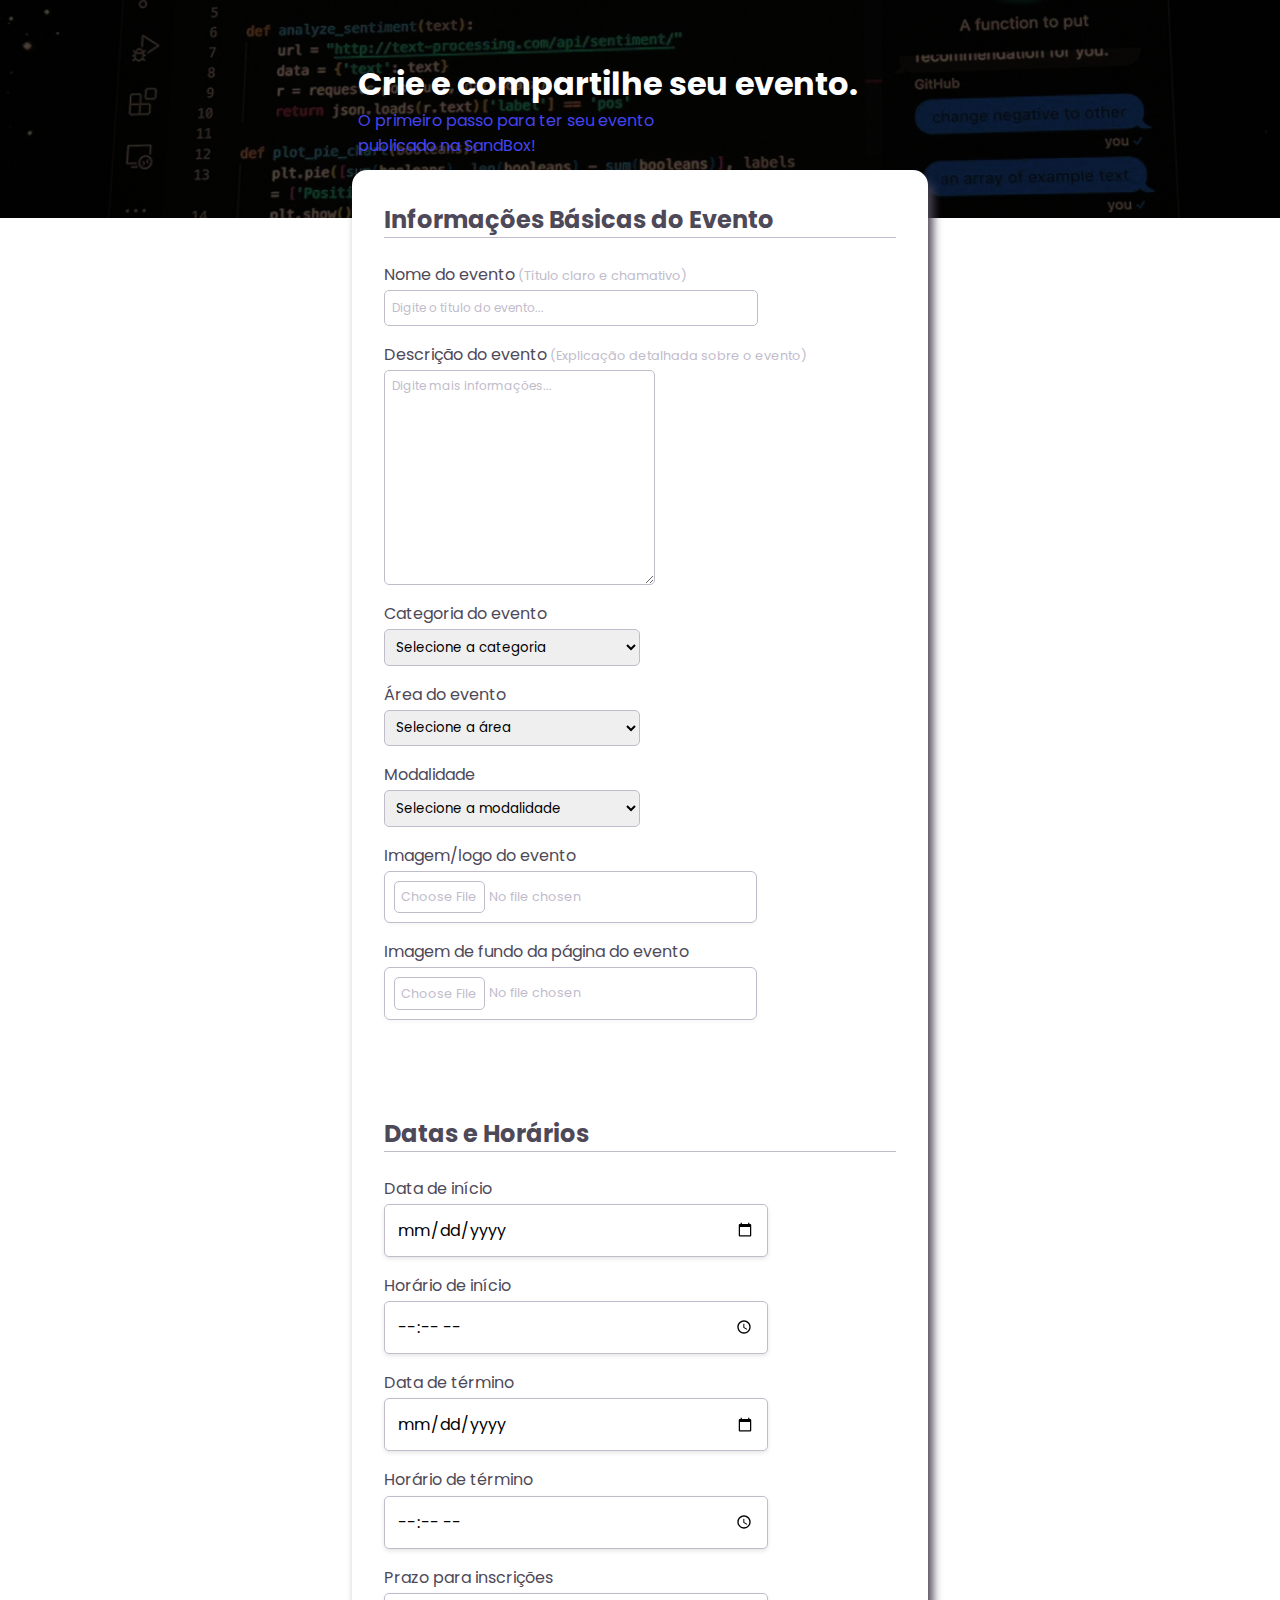
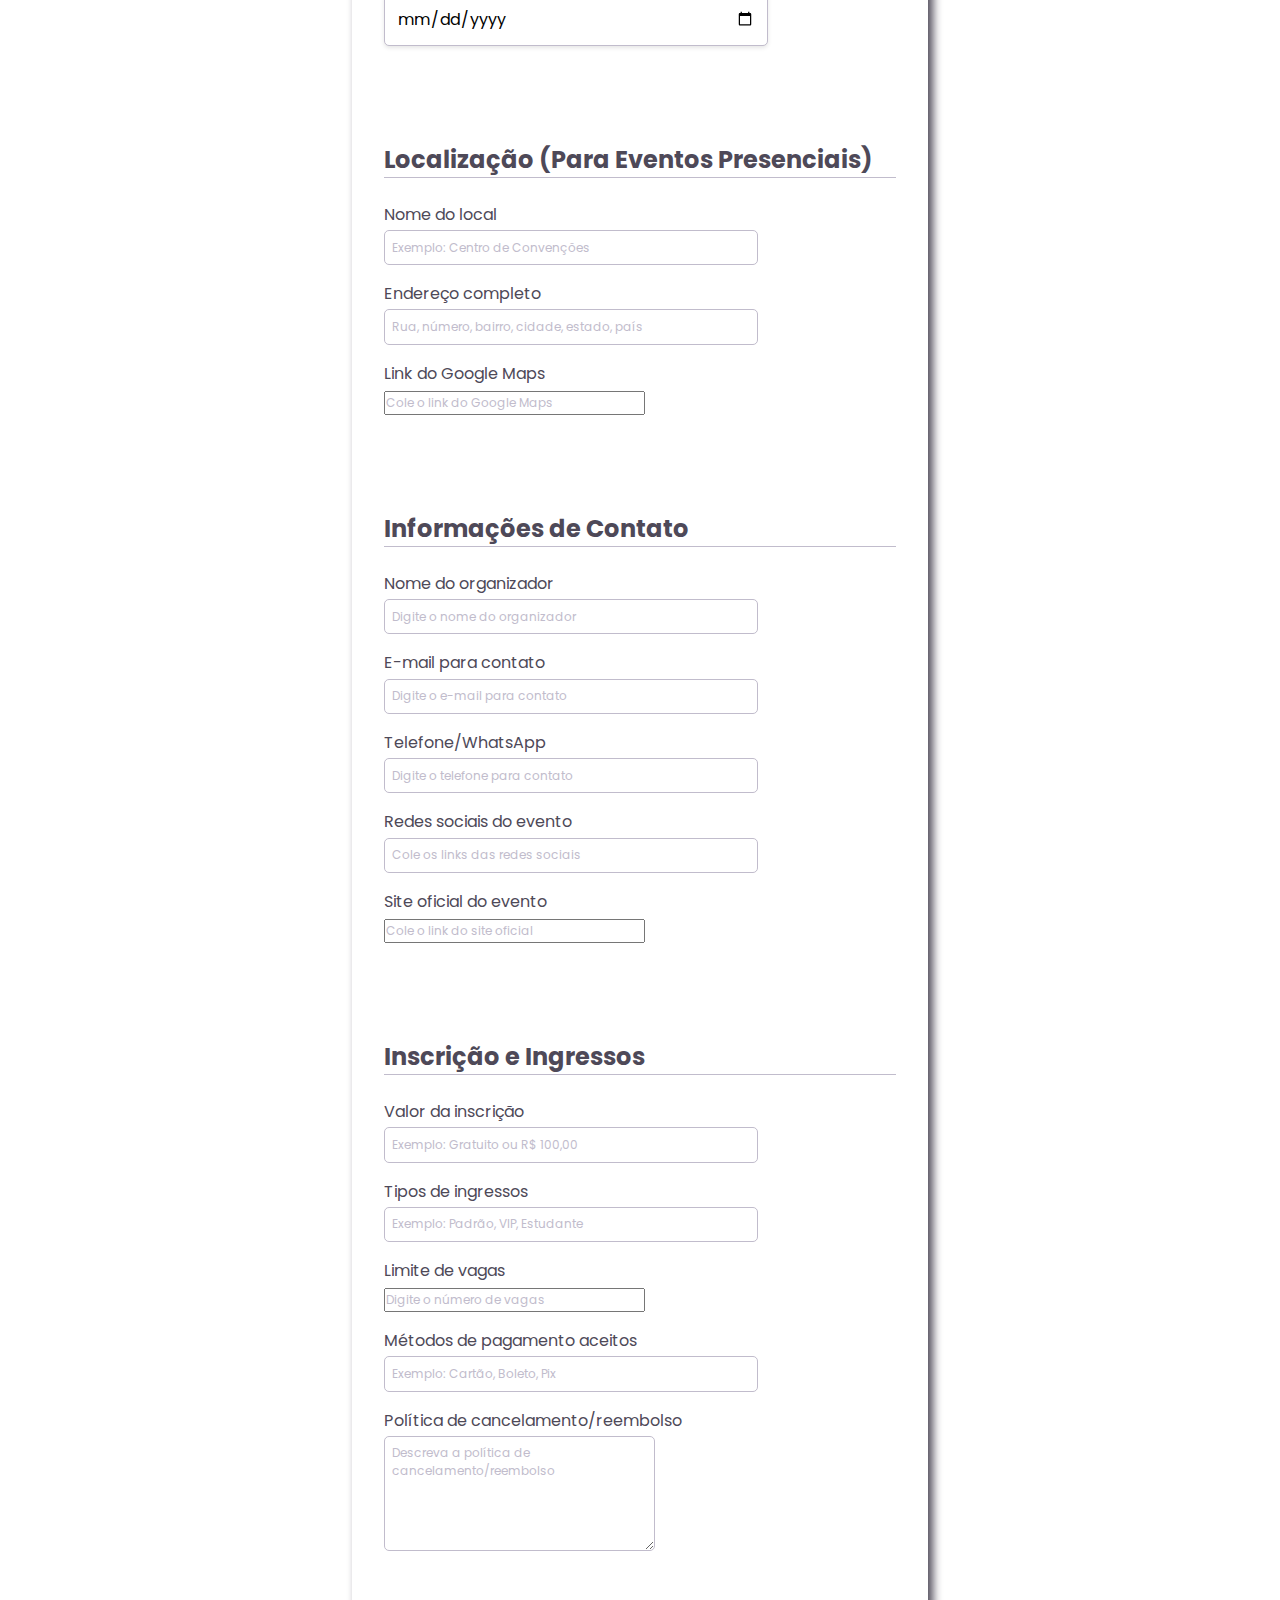
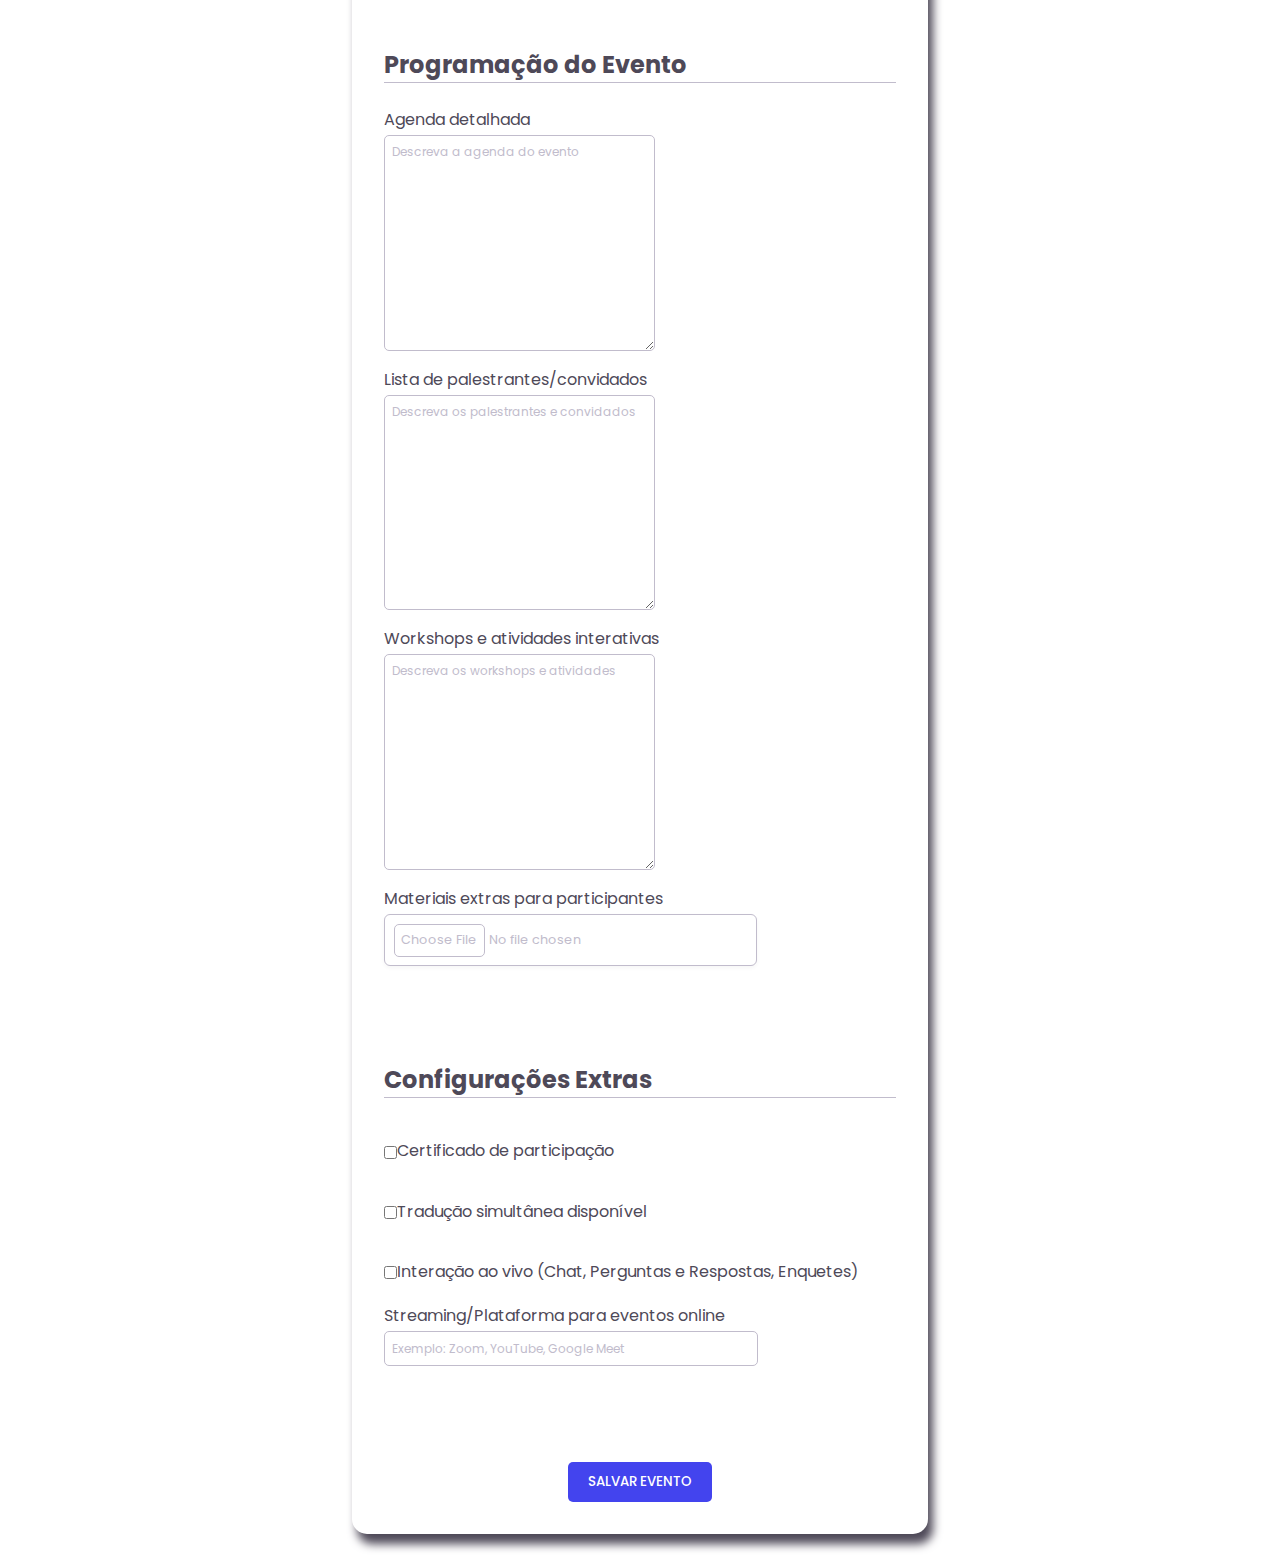
<file: cadevento.html>
<!DOCTYPE html>
<html lang="pt-br">
<head>
    <meta charset="UTF-8">
    <meta name="viewport" content="width=device-width, initial-scale=1.0">
    <link rel="preconnect" href="https://fonts.googleapis.com">
    <link rel="preconnect" href="https://fonts.gstatic.com" crossorigin>
    <link href="https://fonts.googleapis.com/css2?family=Poppins:ital,wght@0,100;0,200;0,300;0,400;0,500;0,600;0,700;0,800;0,900&display=swap" rel="stylesheet">
    <link rel="stylesheet" href="eevento.css">
    <link rel="shortcut icon" href="assets/favicon.ico" type="image/x-icon">
    
    <title>Cadastro de Eventos</title>
</head>
<body>
    <header class="header">
        <div class="header__container">
            <h1 class="header__tittle">Crie e compartilhe seu evento.</h1>
            <p class="header__text">O primeiro passo para ter seu evento publicado na SandBox!</p>
        </div>
    </header>
    
    <main class="main">
        <form class="form">
            <!-- 1. Informações Básicas do Evento -->
            <fieldset class="infos fieldset">
                <h2 class="tittle"> Informações Básicas do Evento</h2>

                <!-- Nome do evento -->
                <div class="camp">
                    <label for="event__tittle" class="label__tittle">Nome do evento<span class="parenthesis"> (Título claro e chamativo)</span></label>
                    <input type="text" id="event__tittle" name="event__tittle" placeholder="Digite o título do evento..." required>
                </div>

                <!-- Descrição do evento -->
                <div class="camp">
                    <label for="extras" class="label__tittle">Descrição do evento<span class="parenthesis"> (Explicação detalhada sobre o evento)</span></label>
                    <textarea id="extras" name="extras" rows="10" placeholder="Digite mais informações..." required></textarea>
                </div>

                <!-- Categoria do evento -->
                <div class="camp camp__select">
                    <label for="categoria" class="label__tittle">Categoria do evento</label>
                    <select name="categoria" id="categoria" aria-label="Categoria do evento" required>
                        <option value="selecione" selected disabled>Selecione a categoria</option>
                        <option value="academico">Acadêmico</option>
                        <option value="empresarial">Empresarial</option>
                        <option value="musical">Musical</option>
                        <option value="esportivo">Esportivo</option>
                        <option value="outros">Outros</option>
                    </select>
                </div>

                <!-- Área do evento -->
                <div class="camp camp__select">
                    <label for="area" class="label__tittle">Área do evento</label>
                    <select name="area" id="area" aria-label="Área do evento" required>
                        <option value="selecione" selected disabled>Selecione a área</option>
                        <option value="tecnologia">Tecnologia</option>
                        <option value="saude">Saúde</option>
                        <option value="educacao">Educação</option>
                        <option value="entretenimento">Entretenimento</option>
                        <option value="outros">Outros</option>
                    </select>
                </div>

                <!-- Modalidade -->
                <div class="camp camp__select">
                    <label for="modalidade" class="label__tittle">Modalidade</label>
                    <select name="modalidade" id="modalidade" aria-label="Modalidade do evento" required>
                        <option value="selecione" selected disabled>Selecione a modalidade</option>
                        <option value="presencial">Presencial</option>
                        <option value="online">Online</option>
                        <option value="hibrido">Híbrido</option>
                    </select>
                </div>

                <!-- Imagem/logo do evento -->
                <div class="camp">
                    <label for="imagem" class="label__tittle">Imagem/logo do evento</label>
                    <input type="file" id="imagem" name="imagem" accept="image/*" required>
                </div>

                <!-- Imagem de fundo da página do evento -->
                <div class="camp">
                    <label for="background" class="label__tittle">Imagem de fundo da página do evento</label>
                    <input type="file" id="background" name="background" accept="image/*">
                </div>
            </fieldset>

            <!-- 2. Datas e Horários -->
            <fieldset class="infos fieldset">
                <h2 class="tittle"> Datas e Horários</h2>

                <!-- Data de início -->
                <div class="camp">
                    <label for="data_inicio" class="label__tittle">Data de início</label>
                    <input type="date" id="data_inicio" name="data_inicio" required>
                </div>

                <!-- Horário de início -->
                <div class="camp">
                    <label for="hora_inicio" class="label__tittle">Horário de início</label>
                    <input type="time" id="hora_inicio" name="hora_inicio" required>
                </div>

                <!-- Data de término -->
                <div class="camp">
                    <label for="data_termino" class="label__tittle">Data de término</label>
                    <input type="date" id="data_termino" name="data_termino" required>
                </div>

                <!-- Horário de término -->
                <div class="camp">
                    <label for="hora_termino" class="label__tittle">Horário de término</label>
                    <input type="time" id="hora_termino" name="hora_termino" required>
                </div>

                <!-- Prazo para inscrições -->
                <div class="camp">
                    <label for="prazo_inscricao" class="label__tittle">Prazo para inscrições</label>
                    <input type="date" id="prazo_inscricao" name="prazo_inscricao" required>
                </div>
            </fieldset>

            <!-- 3. Localização (Para Eventos Presenciais) -->
            <fieldset class="infos fieldset">
                <h2 class="tittle"> Localização (Para Eventos Presenciais)</h2>

                <!-- Nome do local -->
                <div class="camp">
                    <label for="local_nome" class="label__tittle">Nome do local</label>
                    <input type="text" id="local_nome" name="local_nome" placeholder="Exemplo: Centro de Convenções">
                </div>

                <!-- Endereço completo -->
                <div class="camp">
                    <label for="local_endereco" class="label__tittle">Endereço completo</label>
                    <input type="text" id="local_endereco" name="local_endereco" placeholder="Rua, número, bairro, cidade, estado, país">
                </div>

                <!-- Link do Google Maps -->
                <div class="camp">
                    <label for="local_maps" class="label__tittle">Link do Google Maps</label>
                    <input type="url" id="local_maps" name="local_maps" placeholder="Cole o link do Google Maps">
                </div>
            </fieldset>

            <!-- 4. Informações de Contato -->
            <fieldset class="infos fieldset">
                <h2 class="tittle"> Informações de Contato</h2>

                <!-- Nome do organizador -->
                <div class="camp">
                    <label for="organizador_nome" class="label__tittle">Nome do organizador</label>
                    <input type="text" id="organizador_nome" name="organizador_nome" placeholder="Digite o nome do organizador" required>
                </div>

                <!-- E-mail para contato -->
                <div class="camp">
                    <label for="organizador_email" class="label__tittle">E-mail para contato</label>
                    <input type="email" id="organizador_email" name="organizador_email" placeholder="Digite o e-mail para contato" required>
                </div>

                <!-- Telefone/WhatsApp -->
                <div class="camp">
                    <label for="organizador_telefone" class="label__tittle">Telefone/WhatsApp</label>
                    <input type="tel" id="organizador_telefone" name="organizador_telefone" placeholder="Digite o telefone para contato" required>
                </div>

                <!-- Redes sociais do evento -->
                <div class="camp">
                    <label for="redes_sociais" class="label__tittle">Redes sociais do evento</label>
                    <input type="text" id="redes_sociais" name="redes_sociais" placeholder="Cole os links das redes sociais">
                </div>

                <!-- Site oficial do evento -->
                <div class="camp">
                    <label for="site_evento" class="label__tittle">Site oficial do evento</label>
                    <input type="url" id="site_evento" name="site_evento" placeholder="Cole o link do site oficial">
                </div>
            </fieldset>

            <!-- 5. Inscrição e Ingressos -->
            <fieldset class="infos fieldset">
                <h2 class="tittle"> Inscrição e Ingressos</h2>

                <!-- Valor da inscrição -->
                <div class="camp">
                    <label for="valor_inscricao" class="label__tittle">Valor da inscrição</label>
                    <input type="text" id="valor_inscricao" name="valor_inscricao" placeholder="Exemplo: Gratuito ou R$ 100,00">
                </div>

                <!-- Tipos de ingressos -->
                <div class="camp">
                    <label for="tipos_ingressos" class="label__tittle">Tipos de ingressos</label>
                    <input type="text" id="tipos_ingressos" name="tipos_ingressos" placeholder="Exemplo: Padrão, VIP, Estudante">
                </div>

                <!-- Limite de vagas -->
                <div class="camp">
                    <label for="limite_vagas" class="label__tittle">Limite de vagas</label>
                    <input type="number" id="limite_vagas" name="limite_vagas" placeholder="Digite o número de vagas">
                </div>

                <!-- Métodos de pagamento aceitos -->
                <div class="camp">
                    <label for="metodos_pagamento" class="label__tittle">Métodos de pagamento aceitos</label>
                    <input type="text" id="metodos_pagamento" name="metodos_pagamento" placeholder="Exemplo: Cartão, Boleto, Pix">
                </div>

                <!-- Política de cancelamento/reembolso -->
                <div class="camp">
                    <label for="politica_cancelamento" class="label__tittle">Política de cancelamento/reembolso</label>
                    <textarea id="politica_cancelamento" name="politica_cancelamento" rows="5" placeholder="Descreva a política de cancelamento/reembolso"></textarea>
                </div>
            </fieldset>

            <!-- 6. Programação do Evento -->
            <fieldset class="infos fieldset">
                <h2 class="tittle"> Programação do Evento</h2>

                <!-- Agenda detalhada -->
                <div class="camp">
                    <label for="agenda" class="label__tittle">Agenda detalhada</label>
                    <textarea id="agenda" name="agenda" rows="10" placeholder="Descreva a agenda do evento"></textarea>
                </div>

                <!-- Lista de palestrantes/convidados -->
                <div class="camp">
                    <label for="palestrantes" class="label__tittle">Lista de palestrantes/convidados</label>
                    <textarea id="palestrantes" name="palestrantes" rows="10" placeholder="Descreva os palestrantes e convidados"></textarea>
                </div>

                <!-- Workshops e atividades interativas -->
                <div class="camp">
                    <label for="workshops" class="label__tittle">Workshops e atividades interativas</label>
                    <textarea id="workshops" name="workshops" rows="10" placeholder="Descreva os workshops e atividades"></textarea>
                </div>

                <!-- Materiais extras para participantes -->
                <div class="camp">
                    <label for="materiais_extras" class="label__tittle">Materiais extras para participantes</label>
                    <input type="file" id="materiais_extras" name="materiais_extras" accept=".pdf,.doc,.docx">
                </div>
            </fieldset>

            <!-- 7. Configurações Extras -->
            <fieldset class="infos fieldset">
                <h2 class="tittle"> Configurações Extras</h2>

                <!-- Certificado de participação -->
                <div class="camp camp__check">
                    <input type="checkbox" id="certificado" name="certificado">
                    <label for="certificado" class="label__tittle">Certificado de participação</label>
                </div>

                <!-- Tradução simultânea disponível -->
                <div class="camp camp__check">
                    <input type="checkbox" id="traducao" name="traducao">
                    <label for="traducao" class="label__tittle">Tradução simultânea disponível</label>
                </div>

                <!-- Interação ao vivo -->
                <div class="camp camp__check">
                    <input type="checkbox" id="interacao" name="interacao">
                    <label for="interacao" class="label__tittle">Interação ao vivo (Chat, Perguntas e Respostas, Enquetes)</label>
                </div>

                <!-- Streaming/Plataforma para eventos online -->
                <div class="camp">
                    <label for="plataforma" class="label__tittle">Streaming/Plataforma para eventos online</label>
                    <input type="text" id="plataforma" name="plataforma" placeholder="Exemplo: Zoom, YouTube, Google Meet">
                </div>
            </fieldset>

            <!-- Botão de envio -->
            <div class="btn__container">
                <button type="submit" class="btn">
                    Salvar evento
                </button>
            </div>
        </form>
    </main>
</body>
</html>
</file>
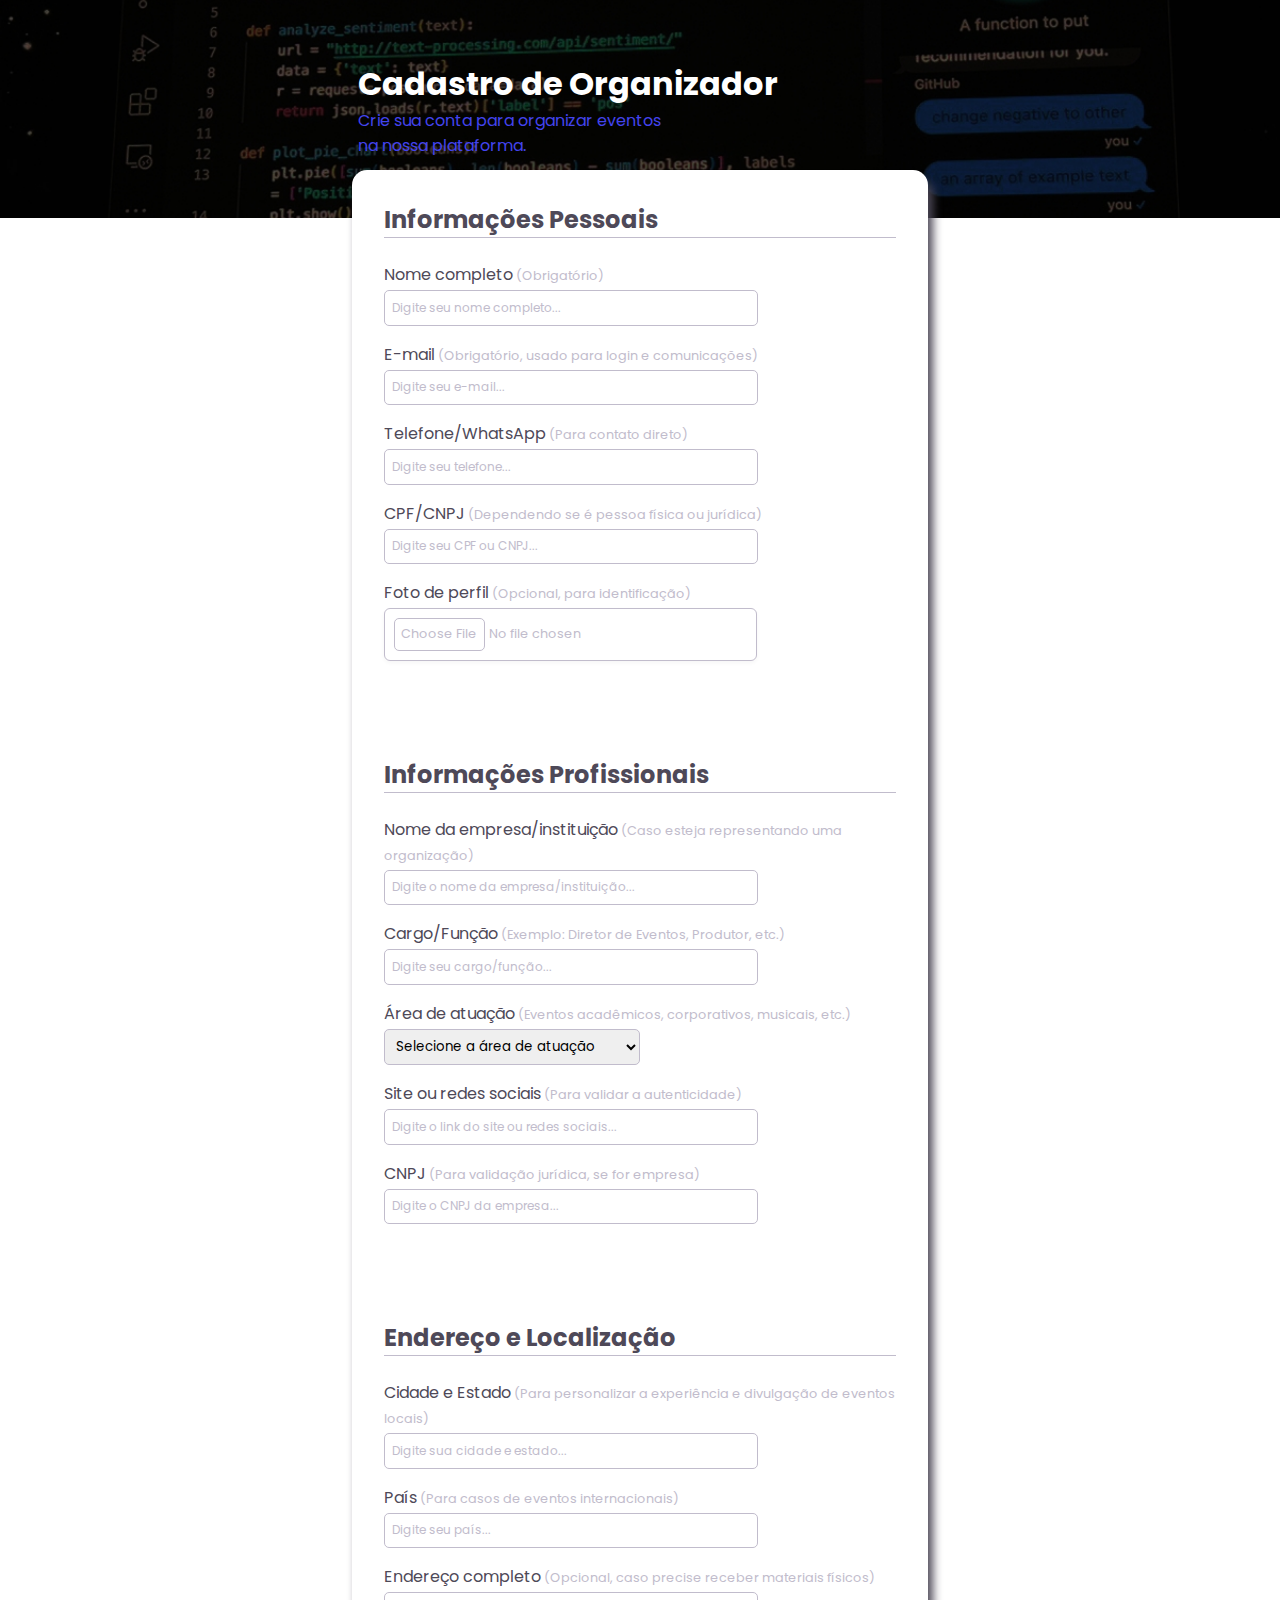
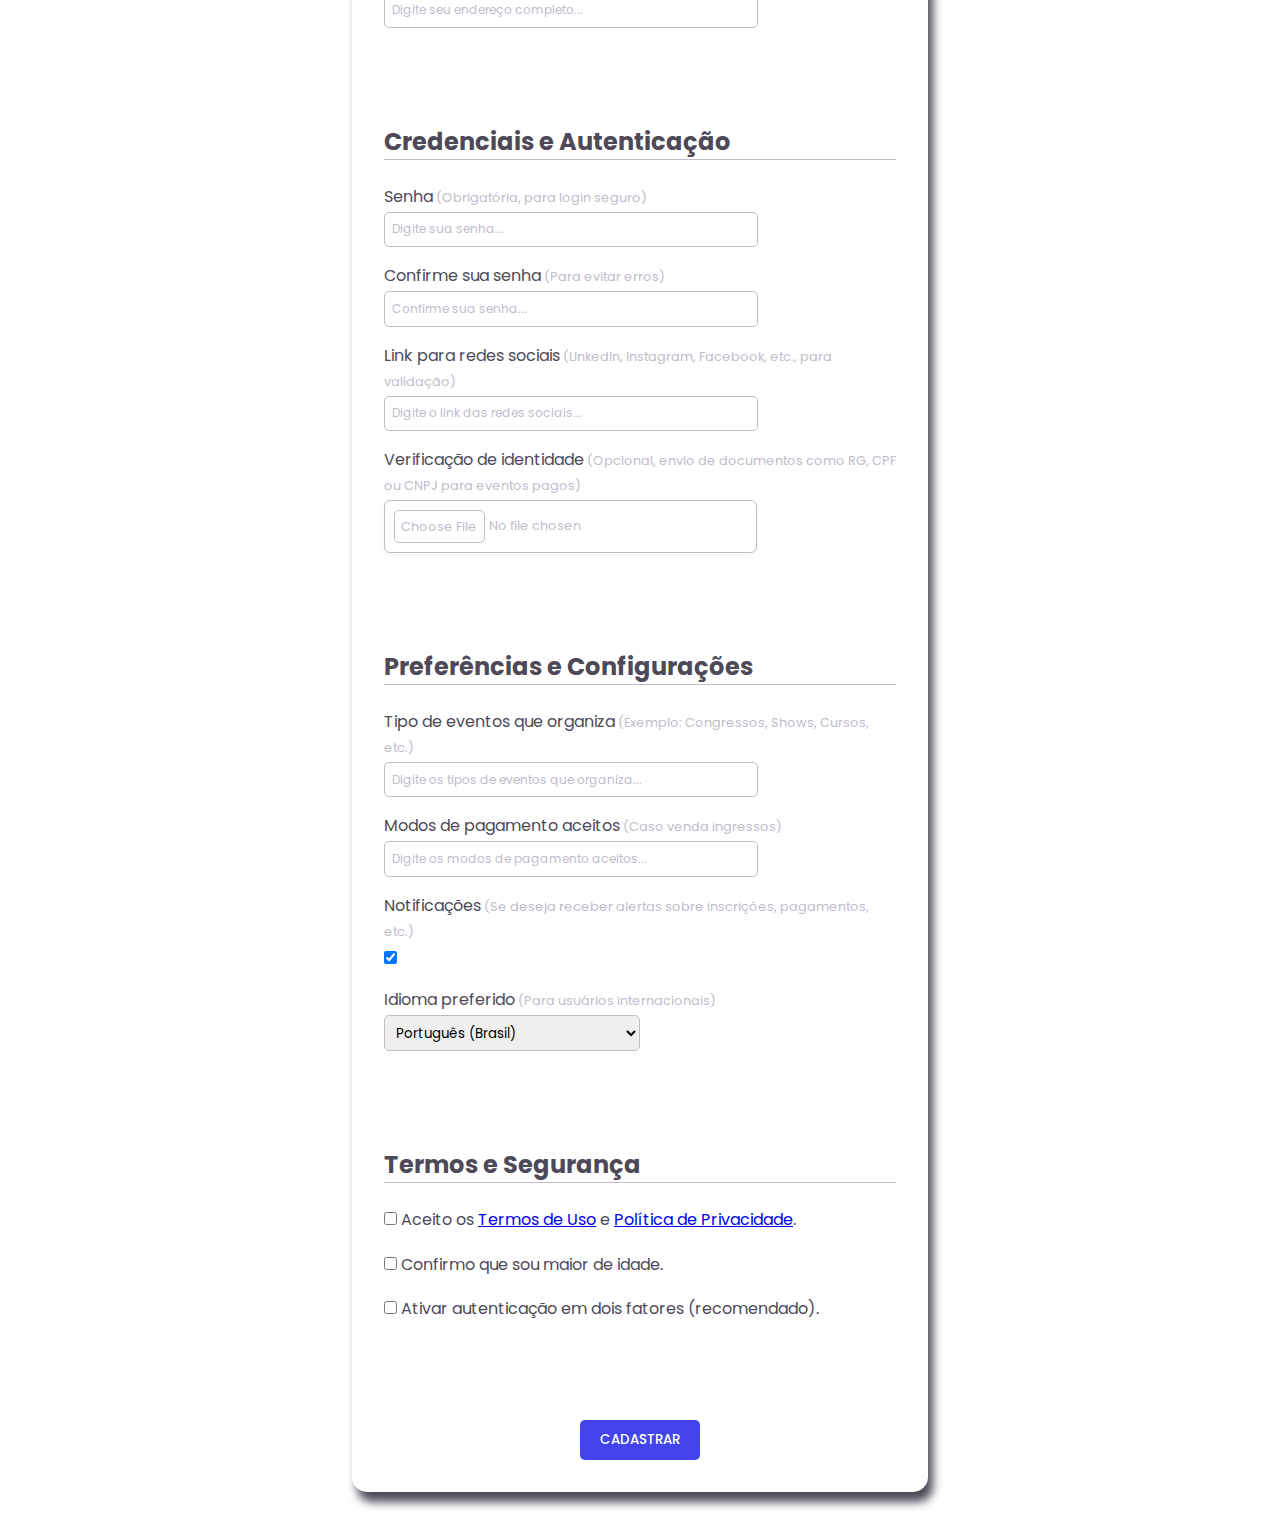
<file: cadorganizador.html>
<!DOCTYPE html>
<html lang="pt-br">
<head>
    <meta charset="UTF-8">
    <meta name="viewport" content="width=device-width, initial-scale=1.0">
    <link rel="preconnect" href="https://fonts.googleapis.com">
    <link rel="preconnect" href="https://fonts.gstatic.com" crossorigin>
    <link href="https://fonts.googleapis.com/css2?family=Poppins:ital,wght@0,100;0,200;0,300;0,400;0,500;0,600;0,700;0,800;0,900&display=swap" rel="stylesheet">
    <link rel="stylesheet" href="eevento.css">
    <link rel="shortcut icon" href="assets/favicon.ico" type="image/x-icon">
    <title>Cadastro de Organizador</title>
</head>
<body>
    <header class="header">
        <div class="header__container">
            <h1 class="header__tittle">Cadastro de Organizador</h1>
            <p class="header__text">Crie sua conta para organizar eventos na nossa plataforma.</p>
        </div>
    </header>
    
    <main class="main">
        <form class="form">
            <!-- 1. Informações Pessoais -->
            <fieldset class="infos fieldset">
                <h2 class="tittle"> Informações Pessoais</h2>

                <!-- Nome completo -->
                <div class="camp">
                    <label for="nome" class="label__tittle">Nome completo<span class="parenthesis"> (Obrigatório)</span></label>
                    <input type="text" id="nome" name="nome" placeholder="Digite seu nome completo..." required>
                </div>

                <!-- E-mail -->
                <div class="camp">
                    <label for="email" class="label__tittle">E-mail<span class="parenthesis"> (Obrigatório, usado para login e comunicações)</span></label>
                    <input type="email" id="email" name="email" placeholder="Digite seu e-mail..." required>
                </div>

                <!-- Telefone/WhatsApp -->
                <div class="camp">
                    <label for="telefone" class="label__tittle">Telefone/WhatsApp<span class="parenthesis"> (Para contato direto)</span></label>
                    <input type="tel" id="telefone" name="telefone" placeholder="Digite seu telefone..." required>
                </div>

                <!-- CPF/CNPJ -->
                <div class="camp">
                    <label for="cpf_cnpj" class="label__tittle">CPF/CNPJ<span class="parenthesis"> (Dependendo se é pessoa física ou jurídica)</span></label>
                    <input type="text" id="cpf_cnpj" name="cpf_cnpj" placeholder="Digite seu CPF ou CNPJ..." required>
                </div>

                <!-- Foto de perfil -->
                <div class="camp">
                    <label for="foto_perfil" class="label__tittle">Foto de perfil<span class="parenthesis"> (Opcional, para identificação)</span></label>
                    <input type="file" id="foto_perfil" name="foto_perfil" accept="image/*">
                </div>
            </fieldset>

            <!-- 2. Informações Profissionais -->
            <fieldset class="infos fieldset">
                <h2 class="tittle"> Informações Profissionais</h2>

                <!-- Nome da empresa/instituição -->
                <div class="camp">
                    <label for="empresa" class="label__tittle">Nome da empresa/instituição<span class="parenthesis"> (Caso esteja representando uma organização)</span></label>
                    <input type="text" id="empresa" name="empresa" placeholder="Digite o nome da empresa/instituição...">
                </div>

                <!-- Cargo/Função -->
                <div class="camp">
                    <label for="cargo" class="label__tittle">Cargo/Função<span class="parenthesis"> (Exemplo: Diretor de Eventos, Produtor, etc.)</span></label>
                    <input type="text" id="cargo" name="cargo" placeholder="Digite seu cargo/função...">
                </div>

                <!-- Área de atuação -->
                <div class="camp camp__select">
                    <label for="area_atuacao" class="label__tittle">Área de atuação<span class="parenthesis"> (Eventos acadêmicos, corporativos, musicais, etc.)</span></label>
                    <select name="area_atuacao" id="area_atuacao" aria-label="Área de atuação">
                        <option value="selecione" selected disabled>Selecione a área de atuação</option>
                        <option value="academico">Eventos Acadêmicos</option>
                        <option value="corporativo">Eventos Corporativos</option>
                        <option value="musical">Eventos Musicais</option>
                        <option value="esportivo">Eventos Esportivos</option>
                        <option value="cultural">Eventos Culturais</option>
                        <option value="outros">Outros</option>
                    </select>
                </div>

                <!-- Site ou redes sociais -->
                <div class="camp">
                    <label for="redes_sociais" class="label__tittle">Site ou redes sociais<span class="parenthesis"> (Para validar a autenticidade)</span></label>
                    <input type="text" id="redes_sociais" name="redes_sociais" placeholder="Digite o link do site ou redes sociais...">
                </div>

                <!-- CNPJ (se for empresa) -->
                <div class="camp">
                    <label for="cnpj" class="label__tittle">CNPJ<span class="parenthesis"> (Para validação jurídica, se for empresa)</span></label>
                    <input type="text" id="cnpj" name="cnpj" placeholder="Digite o CNPJ da empresa...">
                </div>
            </fieldset>

            <!-- 3. Endereço e Localização -->
            <fieldset class="infos fieldset">
                <h2 class="tittle"> Endereço e Localização</h2>

                <!-- Cidade e Estado -->
                <div class="camp">
                    <label for="cidade" class="label__tittle">Cidade e Estado<span class="parenthesis"> (Para personalizar a experiência e divulgação de eventos locais)</span></label>
                    <input type="text" id="cidade" name="cidade" placeholder="Digite sua cidade e estado..." required>
                </div>

                <!-- País -->
                <div class="camp">
                    <label for="pais" class="label__tittle">País<span class="parenthesis"> (Para casos de eventos internacionais)</span></label>
                    <input type="text" id="pais" name="pais" placeholder="Digite seu país..." required>
                </div>

                <!-- Endereço completo -->
                <div class="camp">
                    <label for="endereco" class="label__tittle">Endereço completo<span class="parenthesis"> (Opcional, caso precise receber materiais físicos)</span></label>
                    <input type="text" id="endereco" name="endereco" placeholder="Digite seu endereço completo...">
                </div>
            </fieldset>

            <!-- 4. Credenciais e Autenticação -->
            <fieldset class="infos fieldset">
                <h2 class="tittle"> Credenciais e Autenticação</h2>

                <!-- Senha -->
                <div class="camp">
                    <label for="senha" class="label__tittle">Senha<span class="parenthesis"> (Obrigatória, para login seguro)</span></label>
                    <input type="password" id="senha" name="senha" placeholder="Digite sua senha..." required>
                </div>

                <!-- Confirmação de senha -->
                <div class="camp">
                    <label for="confirmar_senha" class="label__tittle">Confirme sua senha<span class="parenthesis"> (Para evitar erros)</span></label>
                    <input type="password" id="confirmar_senha" name="confirmar_senha" placeholder="Confirme sua senha..." required>
                </div>

                <!-- Link para redes sociais -->
                <div class="camp">
                    <label for="redes_sociais" class="label__tittle">Link para redes sociais<span class="parenthesis"> (LinkedIn, Instagram, Facebook, etc., para validação)</span></label>
                    <input type="text" id="redes_sociais" name="redes_sociais" placeholder="Digite o link das redes sociais...">
                </div>

                <!-- Verificação de identidade -->
                <div class="camp">
                    <label for="documento" class="label__tittle">Verificação de identidade<span class="parenthesis"> (Opcional, envio de documentos como RG, CPF ou CNPJ para eventos pagos)</span></label>
                    <input type="file" id="documento" name="documento" accept="application/pdf,image/*">
                </div>
            </fieldset>

            <!-- 5. Preferências e Configurações -->
            <fieldset class="infos fieldset">
                <h2 class="tittle"> Preferências e Configurações</h2>

                <!-- Tipo de eventos que organiza -->
                <div class="camp">
                    <label for="tipo_eventos" class="label__tittle">Tipo de eventos que organiza<span class="parenthesis"> (Exemplo: Congressos, Shows, Cursos, etc.)</span></label>
                    <input type="text" id="tipo_eventos" name="tipo_eventos" placeholder="Digite os tipos de eventos que organiza...">
                </div>

                <!-- Modos de pagamento aceitos -->
                <div class="camp">
                    <label for="modos_pagamento" class="label__tittle">Modos de pagamento aceitos<span class="parenthesis"> (Caso venda ingressos)</span></label>
                    <input type="text" id="modos_pagamento" name="modos_pagamento" placeholder="Digite os modos de pagamento aceitos...">
                </div>

                <!-- Notificações -->
                <div class="camp">
                    <label for="notificacoes" class="label__tittle">Notificações<span class="parenthesis"> (Se deseja receber alertas sobre inscrições, pagamentos, etc.)</span></label>
                    <input type="checkbox" id="notificacoes" name="notificacoes" checked>
                </div>

                <!-- Idioma preferido -->
                <div class="camp camp__select">
                    <label for="idioma" class="label__tittle">Idioma preferido<span class="parenthesis"> (Para usuários internacionais)</span></label>
                    <select name="idioma" id="idioma" aria-label="Idioma preferido">
                        <option value="pt-br">Português (Brasil)</option>
                        <option value="en">Inglês</option>
                        <option value="es">Espanhol</option>
                        <option value="fr">Francês</option>
                    </select>
                </div>
            </fieldset>

            <!-- 6. Termos e Segurança -->
            <fieldset class="infos fieldset">
                <h2 class="tittle"> Termos e Segurança</h2>

                <!-- Aceite dos Termos de Uso e Política de Privacidade -->
                <div class="camp">
                    <label for="termos" class="label__tittle">
                        <input type="checkbox" id="termos" name="termos" required>
                        Aceito os <a href="#">Termos de Uso</a> e <a href="#">Política de Privacidade</a>.
                    </label>
                </div>

                <!-- Confirmação de maioridade -->
                <div class="camp">
                    <label for="maioridade" class="label__tittle">
                        <input type="checkbox" id="maioridade" name="maioridade" required>
                        Confirmo que sou maior de idade.
                    </label>
                </div>

                <!-- Autenticação em dois fatores -->
                <div class="camp">
                    <label for="2fa" class="label__tittle">
                        <input type="checkbox" id="2fa" name="2fa">
                        Ativar autenticação em dois fatores (recomendado).
                    </label>
                </div>
            </fieldset>

            <!-- Botão de cadastro -->
            <div class="btn__container">
                <button type="submit" class="btn">
                    Cadastrar
                </button>
            </div>
        </form>
    </main>
</body>
</html>
</file>
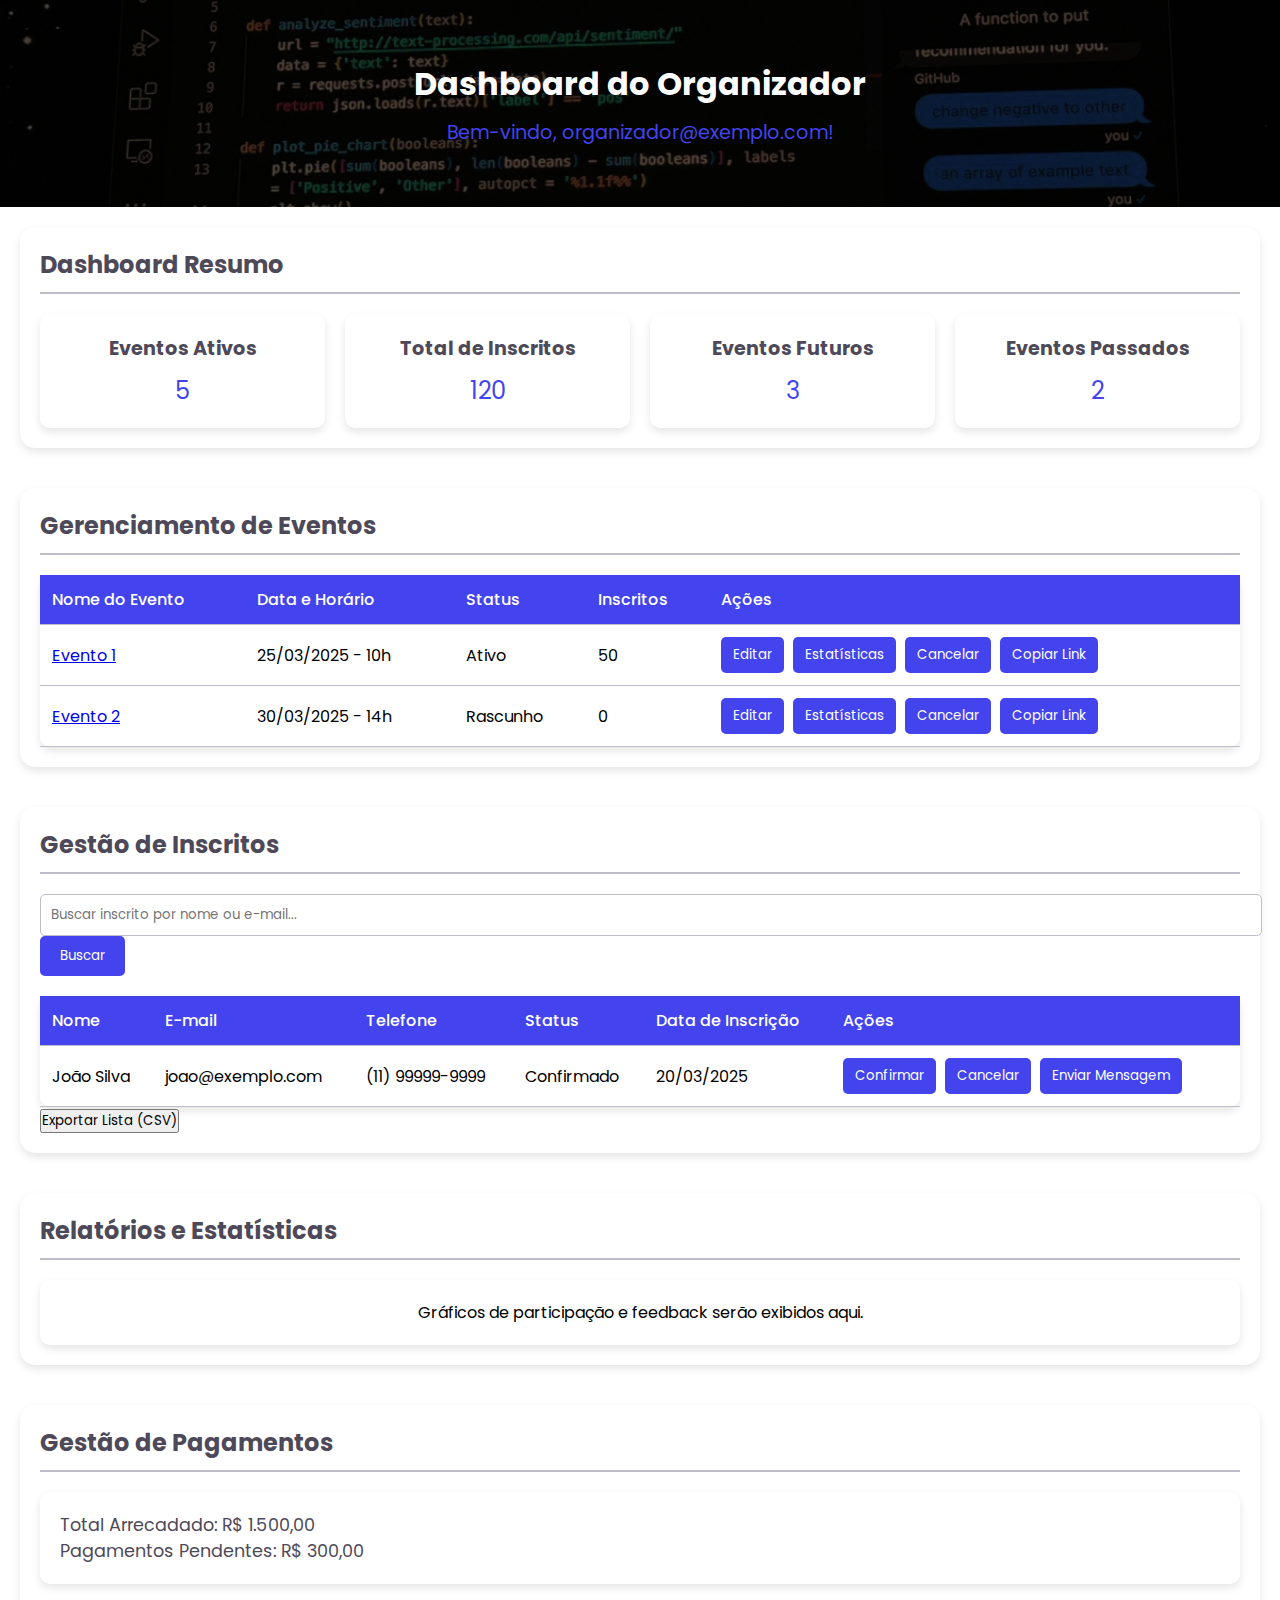
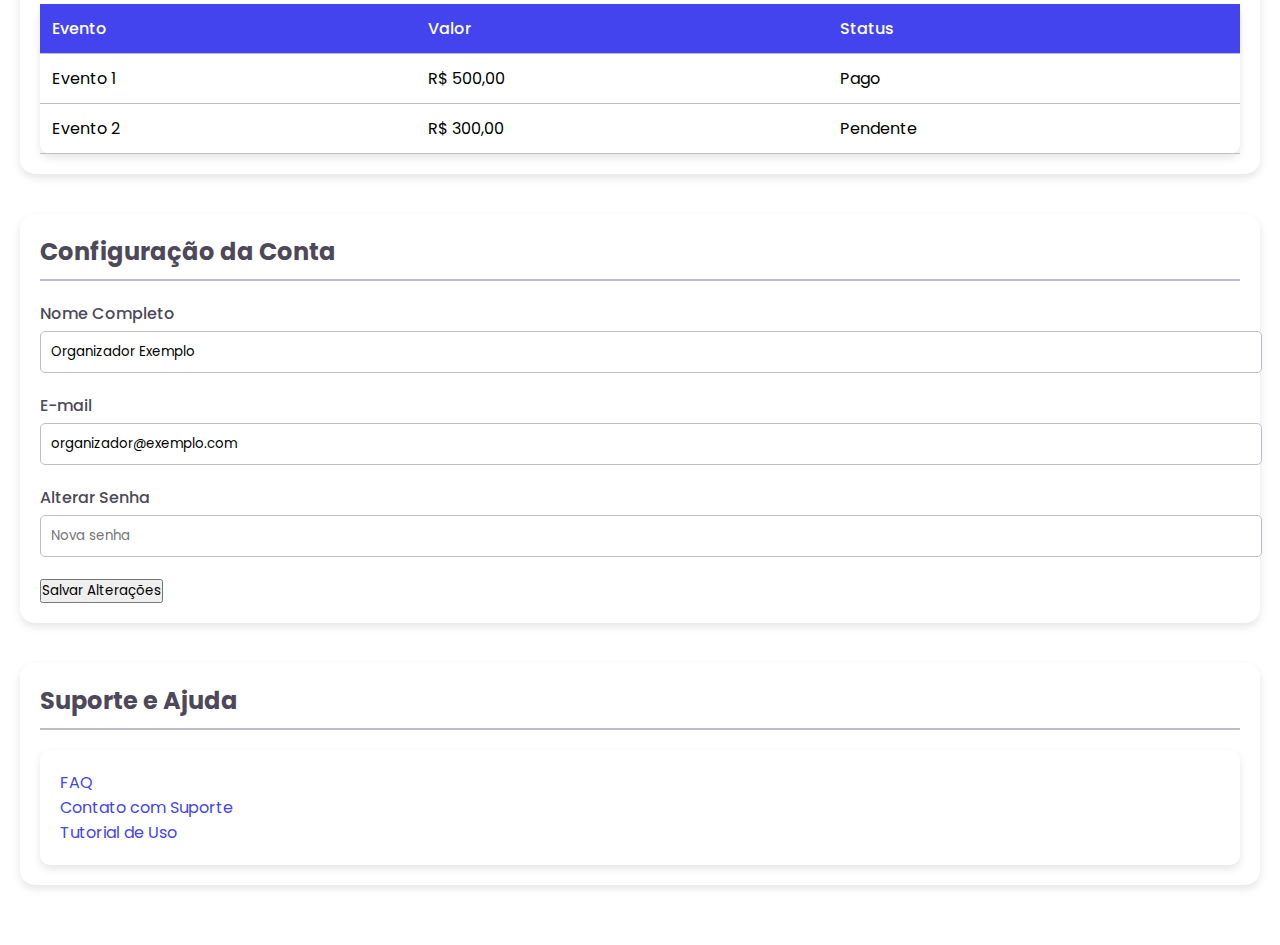
<file: dash.html>
<!DOCTYPE html>
<html lang="pt-br">
<head>
    <meta charset="UTF-8">
    <meta name="viewport" content="width=device-width, initial-scale=1.0">
    <link rel="preconnect" href="https://fonts.googleapis.com">
    <link rel="preconnect" href="https://fonts.gstatic.com" crossorigin>
    <link href="https://fonts.googleapis.com/css2?family=Poppins:ital,wght@0,100;0,200;0,300;0,400;0,500;0,600;0,700;0,800;0,900&display=swap" rel="stylesheet">
    <link rel="stylesheet" href="dasho.css">
    <link rel="shortcut icon" href="assets/favicon.ico" type="image/x-icon">
    <title>Dashboard do Organizador</title>
</head>
<body>
    <header class="header">
        <div class="header__container">
            <h1 class="header__tittle">Dashboard do Organizador</h1>
            <p class="header__text">Bem-vindo, organizador@exemplo.com!</p>
        </div>
    </header>
    
    <main class="main">
        <!-- 1. Dashboard Resumo -->
        <section class="section">
            <h2 class="tittle"> Dashboard Resumo</h2>
            <div class="dashboard__resumo">
                <div class="card">
                    <h3>Eventos Ativos</h3>
                    <p>5</p>
                </div>
                <div class="card">
                    <h3>Total de Inscritos</h3>
                    <p>120</p>
                </div>
                <div class="card">
                    <h3>Eventos Futuros</h3>
                    <p>3</p>
                </div>
                <div class="card">
                    <h3>Eventos Passados</h3>
                    <p>2</p>
                </div>
            </div>
        </section>

        <!-- 2. Gerenciamento de Eventos -->
        <section class="section">
            <h2 class="tittle"> Gerenciamento de Eventos</h2>
            <table class="tabela">
                <thead>
                    <tr>
                        <th>Nome do Evento</th>
                        <th>Data e Horário</th>
                        <th>Status</th>
                        <th>Inscritos</th>
                        <th>Ações</th>
                    </tr>
                </thead>
                <tbody>
                    <tr>
                        <td><a href="#">Evento 1</a></td>
                        <td>25/03/2025 - 10h</td>
                        <td>Ativo</td>
                        <td>50</td>
                        <td>
                            <button> Editar</button>
                            <button> Estatísticas</button>
                            <button> Cancelar</button>
                            <button> Copiar Link</button>
                        </td>
                    </tr>
                    <tr>
                        <td><a href="#">Evento 2</a></td>
                        <td>30/03/2025 - 14h</td>
                        <td>Rascunho</td>
                        <td>0</td>
                        <td>
                            <button> Editar</button>
                            <button> Estatísticas</button>
                            <button> Cancelar</button>
                            <button> Copiar Link</button>
                        </td>
                    </tr>
                </tbody>
            </table>
        </section>

        <!-- 3. Gestão de Inscritos -->
        <section class="section">
            <h2 class="tittle"> Gestão de Inscritos</h2>
            <div class="camp">
                <input type="text" id="buscarInscrito" placeholder="Buscar inscrito por nome ou e-mail...">
                <button> Buscar</button>
            </div>
            <table class="tabela">
                <thead>
                    <tr>
                        <th>Nome</th>
                        <th>E-mail</th>
                        <th>Telefone</th>
                        <th>Status</th>
                        <th>Data de Inscrição</th>
                        <th>Ações</th>
                    </tr>
                </thead>
                <tbody>
                    <tr>
                        <td>João Silva</td>
                        <td>joao@exemplo.com</td>
                        <td>(11) 99999-9999</td>
                        <td>Confirmado</td>
                        <td>20/03/2025</td>
                        <td>
                            <button> Confirmar</button>
                            <button> Cancelar</button>
                            <button> Enviar Mensagem</button>
                        </td>
                    </tr>
                </tbody>
            </table>
            <button> Exportar Lista (CSV)</button>
        </section>

        <!-- 4. Relatórios e Estatísticas -->
        <section class="section">
            <h2 class="tittle"> Relatórios e Estatísticas</h2>
            <div class="graficos">
                <p>Gráficos de participação e feedback serão exibidos aqui.</p>
            </div>
        </section>

        <!-- 5. Gestão de Pagamentos -->
        <section class="section">
            <h2 class="tittle"> Gestão de Pagamentos</h2>
            <div class="resumo__financeiro">
                <p>Total Arrecadado: R$ 1.500,00</p>
                <p>Pagamentos Pendentes: R$ 300,00</p>
            </div>
            <table class="tabela">
                <thead>
                    <tr>
                        <th>Evento</th>
                        <th>Valor</th>
                        <th>Status</th>
                    </tr>
                </thead>
                <tbody>
                    <tr>
                        <td>Evento 1</td>
                        <td>R$ 500,00</td>
                        <td>Pago</td>
                    </tr>
                    <tr>
                        <td>Evento 2</td>
                        <td>R$ 300,00</td>
                        <td>Pendente</td>
                    </tr>
                </tbody>
            </table>
        </section>

        <!-- 6. Configuração da Conta -->
        <section class="section">
            <h2 class="tittle"> Configuração da Conta</h2>
            <div class="camp">
                <label for="nome">Nome Completo</label>
                <input type="text" id="nome" value="Organizador Exemplo">
            </div>
            <div class="camp">
                <label for="email">E-mail</label>
                <input type="email" id="email" value="organizador@exemplo.com">
            </div>
            <div class="camp">
                <label for="senha">Alterar Senha</label>
                <input type="password" id="senha" placeholder="Nova senha">
            </div>
            <button>Salvar Alterações</button>
        </section>

        <!-- 7. Suporte e Ajuda -->
        <section class="section">
            <h2 class="tittle"> Suporte e Ajuda</h2>
            <div class="suporte">
                <p><a href="#">FAQ</a></p>
                <p><a href="#">Contato com Suporte</a></p>
                <p><a href="#">Tutorial de Uso</a></p>
            </div>
        </section>
    </main>
</body>
</html>
</file>
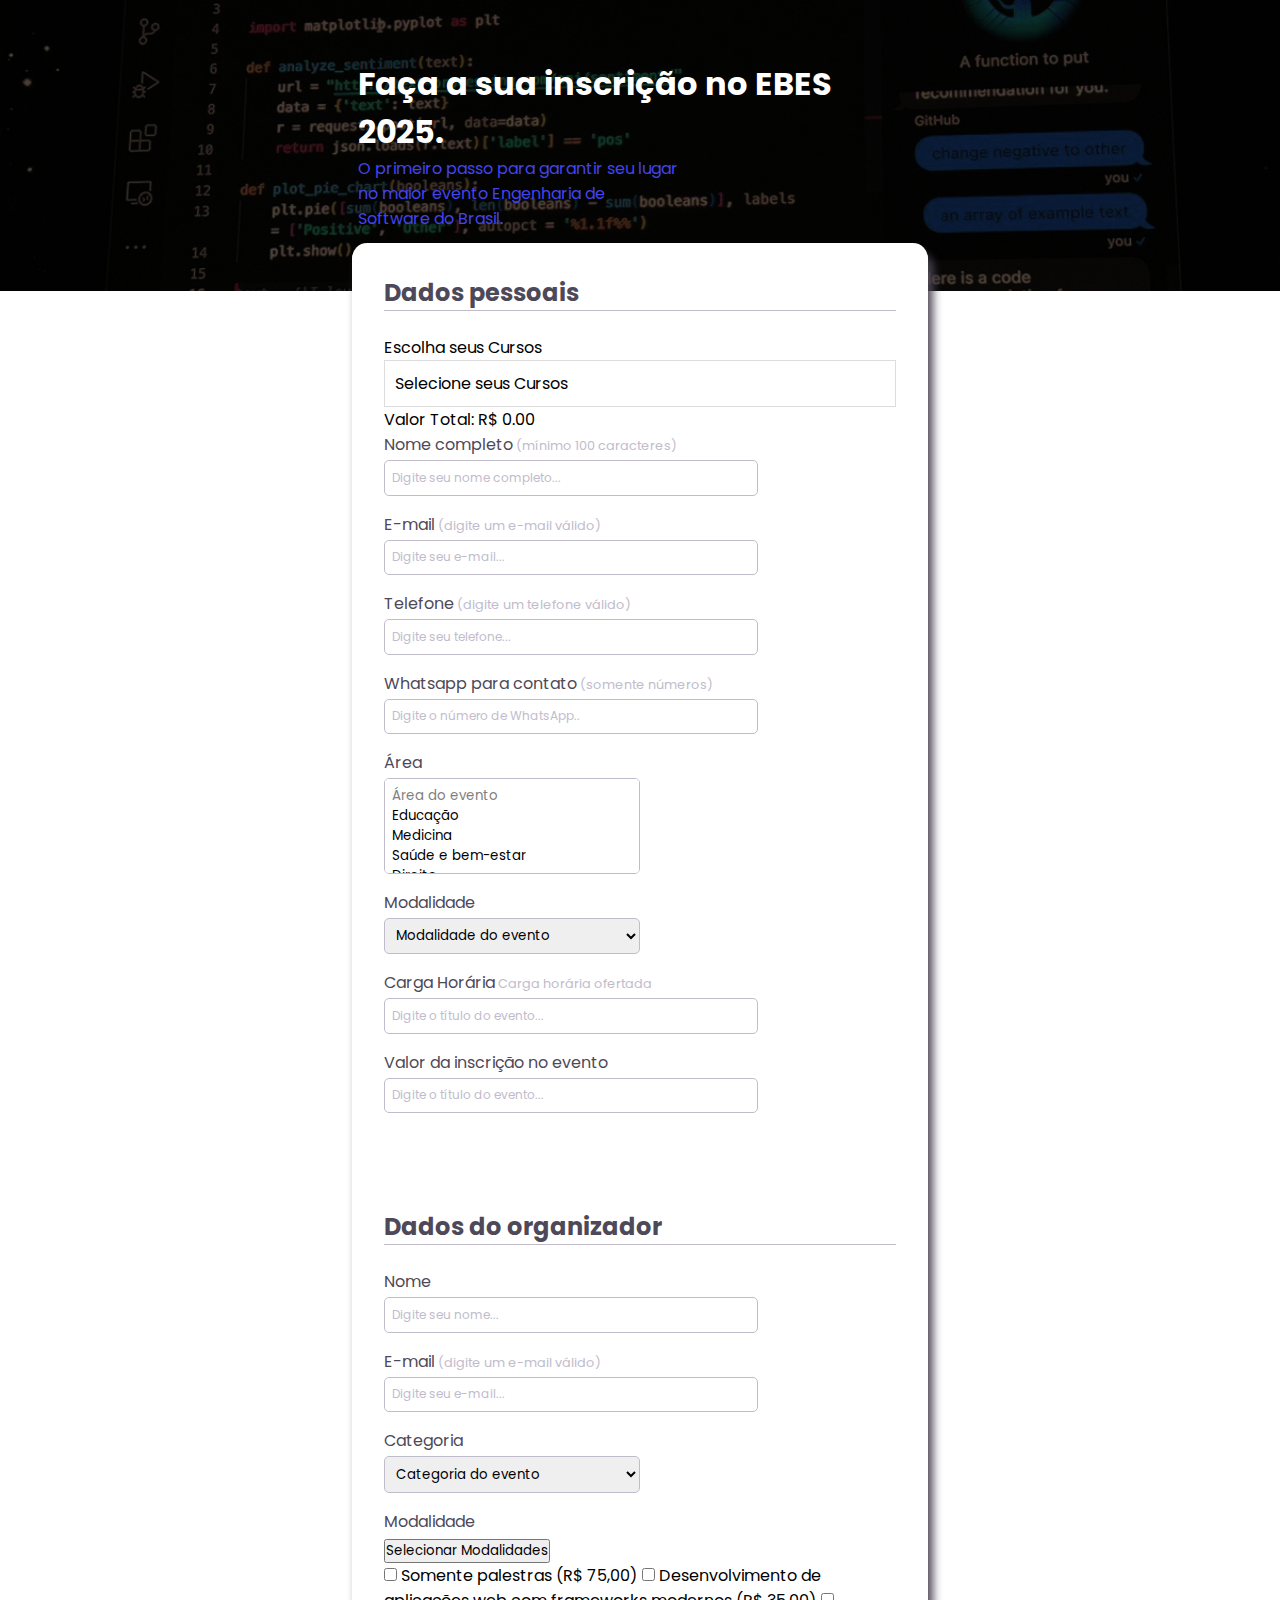
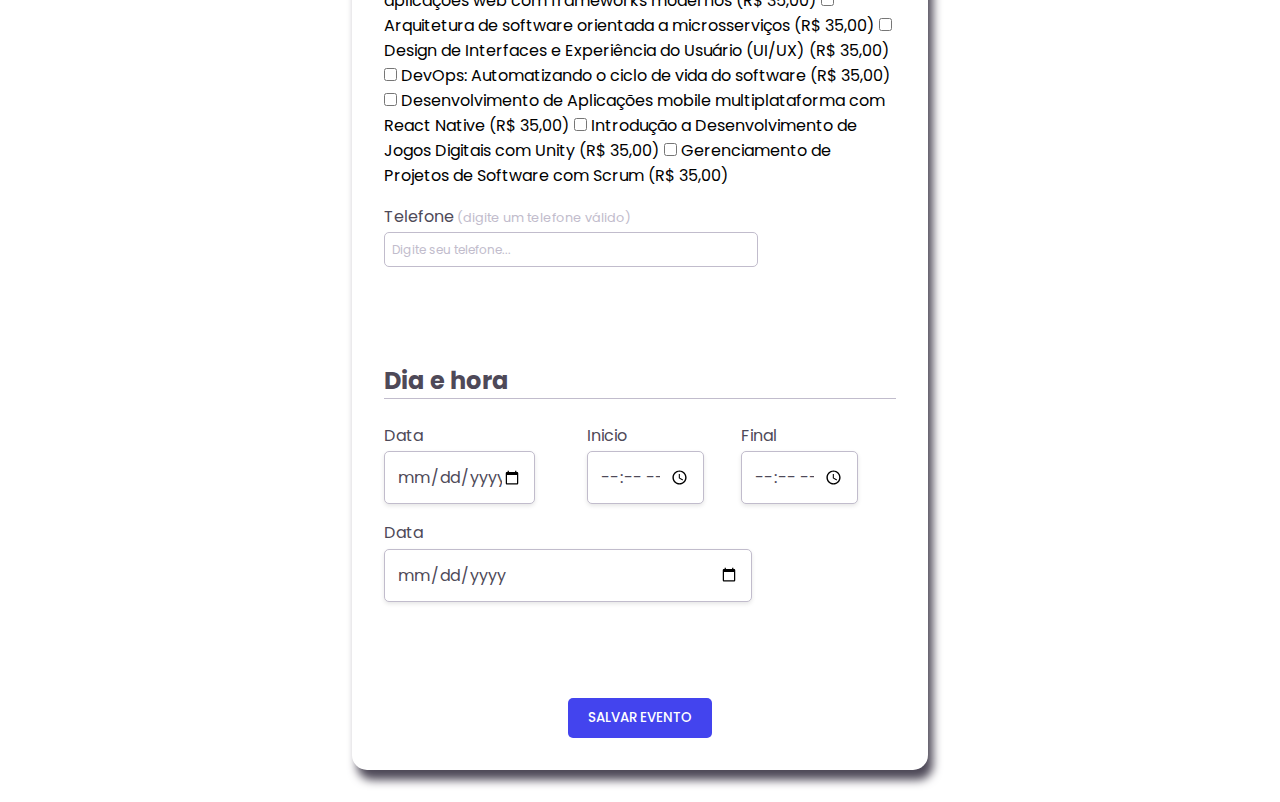
<file: inscricao.html>
<!DOCTYPE html>
<html lang="pt-br">
<head>
    <meta charset="UTF-8">
    <meta name="viewport" content="width=device-width, initial-scale=1.0">
    <link rel="preconnect" href="https://fonts.googleapis.com">
    <link rel="preconnect" href="https://fonts.gstatic.com" crossorigin>
    <link href="https://fonts.googleapis.com/css2?family=Poppins:ital,wght@0,100;0,200;0,300;0,400;0,500;0,600;0,700;0,800;0,900&display=swap" rel="stylesheet">
    <link rel="stylesheet" href="eevento.css">
    <link rel="shortcut icon" href="assets/favicon.ico" type="image/x-icon">
    <title>Cadastro de Eventos</title>
    <style>
        /* ... (seu CSS anterior) ... */
        .custom-select {
            position: relative;
            display: inline-block;
            width: 100%;
        }

        .select-items {
            position: absolute;
            z-index: 99;
            width: 100%;
            border: 1px solid #ddd;
            background-color: white;
            display: none;
            max-height: 150px;
            overflow-y: auto;
        }

        .select-items div {
            padding: 10px;
            cursor: pointer;
        }

        .select-items div:hover {
            background-color: #f1f1f1;
        }

        .select-box {
            border: 1px solid #ddd;
            padding: 10px;
            cursor: pointer;
        }

        .select-box:hover {
            background-color: #f1f1f1;
        }

        .select-items input[type="checkbox"] {
            margin-right: 10px;
        }
    </style>
</head>
<body>
    <header class="header">
        <div class="header__container">
            <h1 class="header__tittle">Faça a sua inscrição no EBES 2025.</h1>
            <p class="header__text">O primeiro passo para garantir seu lugar no maior evento Engenharia de Software do Brasil.</p>
        </div>
    </header>
    
    <main class="main">
        <form class="form">
            <fieldset class="infos fieldset">
                <h2 class="tittle">Dados pessoais</h2>

                <div class="form-group">
                    <label for="courses">Escolha seus Cursos</label>
                    <div class="custom-select">
                        <div class="select-box">Selecione seus Cursos</div>
                        <div class="select-items">
                            <div>
                                <input type="checkbox" name="course" value="python" data-price="40"> Ciência de Dados com Python (R$ 40,00)
                            </div>
                            <div>
                                <input type="checkbox" name="course" value="ia" data-price="50"> Introdução à Inteligência Artificial (R$ 50,00)
                            </div>
                            <div>
                                <input type="checkbox" name="course" value="javascript" data-price="60"> Javascript (R$ 60,00)
                            </div>
                        </div>
                    </div>
                </div>
    
                <div class="form-group">
                    <label for="total">Valor Total: R$ <span id="total">0.00</span></label>
                </div>

                <!-- campo de título do evento -->
                <div class="camp">
                    <label for="event__tittle" class="label__tittle">Nome completo<span class="parenthesis"> (mínimo 100 caracteres)</span></label>
                    <input type="text" id="event__tittle" name="event__tittle" aria-label="Título do evento" placeholder="Digite seu nome completo..." required>
                </div>
                <!-- campo de email -->
                <div class="camp">
                    <label for="email" class="label__tittle">E-mail<span class="parenthesis"> (digite um e-mail válido)</span></label>
                    <input type="email" id="email" name="email" placeholder="Digite seu e-mail..." required>
                </div>
                <!-- campo de telefone -->
                <div class="camp">
                    <label for="telefone" class="label__tittle">Telefone<span class="parenthesis"> (digite um telefone válido)</span></label>
                    <input type="tel" id="telefone" name="telefone" placeholder="Digite seu telefone..." required>
                </div>
                <!-- WhatsApp -->
                <div class="camp">
                    <label for="whatsapp" class="label__tittle">Whatsapp para contato<span class="parenthesis" aria-label="Whatsapp para contato"> (somente números)</span></label>
                    <input type="tel" id="whatsapp" name="whatsapp"  placeholder="Digite o número de WhatsApp.." required>
                </div>
               
              

                <div class="camp camp__select">
                    <label for="modalidade" class="label__tittle" >Área</label>
                    <select name="categoria" id="categoria" aria-label="Área do evento" multiple>
                        <option value="selecione" disabled>Área do evento</option>
                        <option value="option-1">Educação</option>
                        <option value="option-2">Medicina</option>
                        <option value="option-3">Saúde e bem-estar</option>
                        <option value="option-4">Direito</option>
                        <option value="option-5">Agricultura, pesca e veterinária </option>
                        <option value="option-6">Artes e humanidade</option>
                        <option value="option-7">Religioso e Espiritualidade</option>
                        <option value="option-8">Engenharias</option>
                        <option value="option-9">Negócios e Administração </option>
                        <option value="option-10">Empreendedorismo e inovação</option>
                        <option value="option-11">Computação e Tecnologias da Informação  </option>
                        <option value="option-12">Ciências sociais e jornalismo</option>

                    </select>
                </div>

                <div class="camp camp__select">
                    <label for="modalidade" class="label__tittle" >Modalidade</label>
                    <select name="categoria" id="categoria" aria-label="Categoria do evento">
                        <option value="selecione" selected disabled>Modalidade do evento</option>
                        <option value="option-1">Híbrido</option>
                        <option value="option-2">Online</option>
                        <option value="option-3">Presencial</option>
                    </select>
                </div>
                
                <!-- campo de carga horaria -->
                <div class="camp">
                    <label for="event__tittle" class="label__tittle">Carga Horária<span class="parenthesis"> Carga horária ofertada</span></label>
                    <input type="text" id="event__tittle" name="event__tittle" aria-label="Título do evento" placeholder="Digite o título do evento..." required>
                </div>
                
                <!-- campo de valor da isncriçao -->
                <div class="camp">
                    <label for="event__tittle" class="label__tittle">Valor da inscrição no evento<span class="parenthesis"></span></label>
                    <input type="text" id="event__tittle" name="event__tittle" aria-label="Título do evento" placeholder="Digite o título do evento..." required>
                </div>
                
            <!-- DADOS DO ORGANIZADOR -->
            </fieldset>
            <fieldset class="privacy fieldset">
                <h2 class="tittle">Dados do organizador</h2>

                <!-- campo e-mail  -->
                <div class="camp">
                    <label for="nome" class="label__tittle">Nome<span class="parenthesis"> </span></label>
                    <input type="text" id="nome" name="nome" placeholder="Digite seu nome..." required>
                </div>

                <div class="camp">
                    <label for="email" class="label__tittle">E-mail<span class="parenthesis"> (digite um e-mail válido)</span></label>
                    <input type="email" id="email" name="email" placeholder="Digite seu e-mail..." required>
                </div>

                  <!-- Categoria -->
                
                  <div class="camp camp__select">
                    <label for="area" class="label__tittle" >Categoria</label>
                    <select name="categoria" id="categoria" aria-label="Categoria do evento">
                        <option value="selecione" selected disabled>Categoria do evento</option>
                        <option value="option-1">Acadêmico - Seminário/Jornada</option>
                        <option value="option-2">Científico - Congresso/Simpósio</option>
                        <option value="option-3">Curso - Workshop/Palestra</option>
                        <option value="option-3">Entretenimento - Show/Festa</option>
                        <option value="option-4">Religioso - Retiro/Encontro/Beneficente</option>
                        <option value="option-5">Esportivo - Jogos/Torneios</option>
                        <option value="option-6">Exibição - Feira/Exposição</option>
                        <option value="option-7">Networking - Encontro/Meetup</option>
                        <option value="option-7">Corporativo - Empresarial</option>
                    </select>
                </div>

                
                  <!-- modalidade -->
                <div class="camp camp__select">
                    <label for="modalidade" class="label__tittle">Modalidade</label>
                    <div class="dropdown">
                        <button class="dropbtn">Selecionar Modalidades</button>
                        <div class="dropdown-content">
                            <label><input type="checkbox" value="palestra" onchange="updateDescription()"> Somente palestras (R$ 75,00)</label>
                            <label><input type="checkbox" value="palestra-minicursos-1" onchange="updateDescription()"> Desenvolvimento de aplicações web com frameworks modernos (R$ 35,00)</label>
                            <label><input type="checkbox" value="palestra-minicursos-2" onchange="updateDescription()"> Arquitetura de software orientada a microsserviços (R$ 35,00)</label>
                            <label><input type="checkbox" value="palestra-minicursos-3" onchange="updateDescription()"> Design de Interfaces e Experiência do Usuário (UI/UX) (R$ 35,00)</label>
                            <label><input type="checkbox" value="palestra-minicursos-4" onchange="updateDescription()"> DevOps: Automatizando o ciclo de vida do software (R$ 35,00)</label>
                            <label><input type="checkbox" value="palestra-minicursos-5" onchange="updateDescription()"> Desenvolvimento de Aplicações mobile multiplataforma com React Native (R$ 35,00)</label>
                            <label><input type="checkbox" value="palestra-minicursos-6" onchange="updateDescription()"> Introdução a Desenvolvimento de Jogos Digitais com Unity (R$ 35,00)</label>
                            <label><input type="checkbox" value="palestra-minicursos-7" onchange="updateDescription()"> Gerenciamento de Projetos de Software com Scrum (R$ 35,00)</label>
                        </div>
                    </div>
                </div>
                
                <div class="camp">
                    <label for="telefone" class="label__tittle">Telefone<span class="parenthesis"> (digite um telefone válido)</span></label>
                    <input type="tel" id="telefone" name="telefone" placeholder="Digite seu telefone..." required>
                </div>


            </fieldset>
            <fieldset class="dia__hora fieldset">
                <h2 class="tittle">Dia e hora</h2>
                <div class="dia__hora__container">
                <!-- Data -->
                <div class="camp">
                    <label for="date" class="label__tittle">Data</label>
                    <input type="date" id="date" name="date" required>
                </div>
                <!-- início -->
                <div class="camp">
                    <label for="inicial__hour" class="label__tittle">Inicio</label>
                    <input type="time" id="inicial__hour" name="inicial__hour" required>
                </div>
                <!-- fim -->
                <div class="camp">
                    <label for="final__hour" class="label__tittle">Final</label>
                    <input type="time" id="final__hour" name="final__hour" required>
                </div>
            </div>

            <div class="dia__hora_final__container">
                <!-- Data -->
                <div class="camp">
                    <label for="date" class="label__tittle">Data</label>
                    <input type="date" id="date" name="date" required>
                </div>
               
            </div>

            </fieldset>
            <div class="btn__container">
                <button type="submit" class="btn">
                    Salvar evento
                </button>
            </div>
        </form>

       
    </main>
    <script>
        function updateTotal() {
            let total = 0.00;
            const selectedCourses = document.querySelectorAll('input[name="course"]:checked');
            const selectedUserTypes = document.querySelectorAll('input[name="user-type"]:checked');

            selectedCourses.forEach(course => {
                total += parseFloat(course.getAttribute('data-price'));
            });

            selectedUserTypes.forEach(userType => {
                total += parseFloat(userType.getAttribute('data-price'));
            });

            document.getElementById('total').innerText = total.toFixed(2);
        }

        const selectBoxes = document.querySelectorAll('.select-box');
        selectBoxes.forEach(selectBox => {
            selectBox.addEventListener('click', function(event) {
                event.stopPropagation(); // Impede o evento de se propagar para o documento
                const selectItems = this.nextElementSibling;
                selectItems.style.display = selectItems.style.display === 'block' ? 'none' : 'block';
            });
        });

        // Adiciona evento de clique aos checkboxes para atualizar o total
        const checkboxes = document.querySelectorAll('input[name="course"], input[name="user-type"]');
        checkboxes.forEach(checkbox => {
            checkbox.addEventListener('change', updateTotal);
        });

        // Fecha os comboboxes ao clicar fora deles
        document.addEventListener('click', function() {
            const selectItems = document.querySelectorAll('.select-items');
            selectItems.forEach(item => {
                item.style.display = 'none';
            });
        });
    </script>
</body>
</html>
</file>
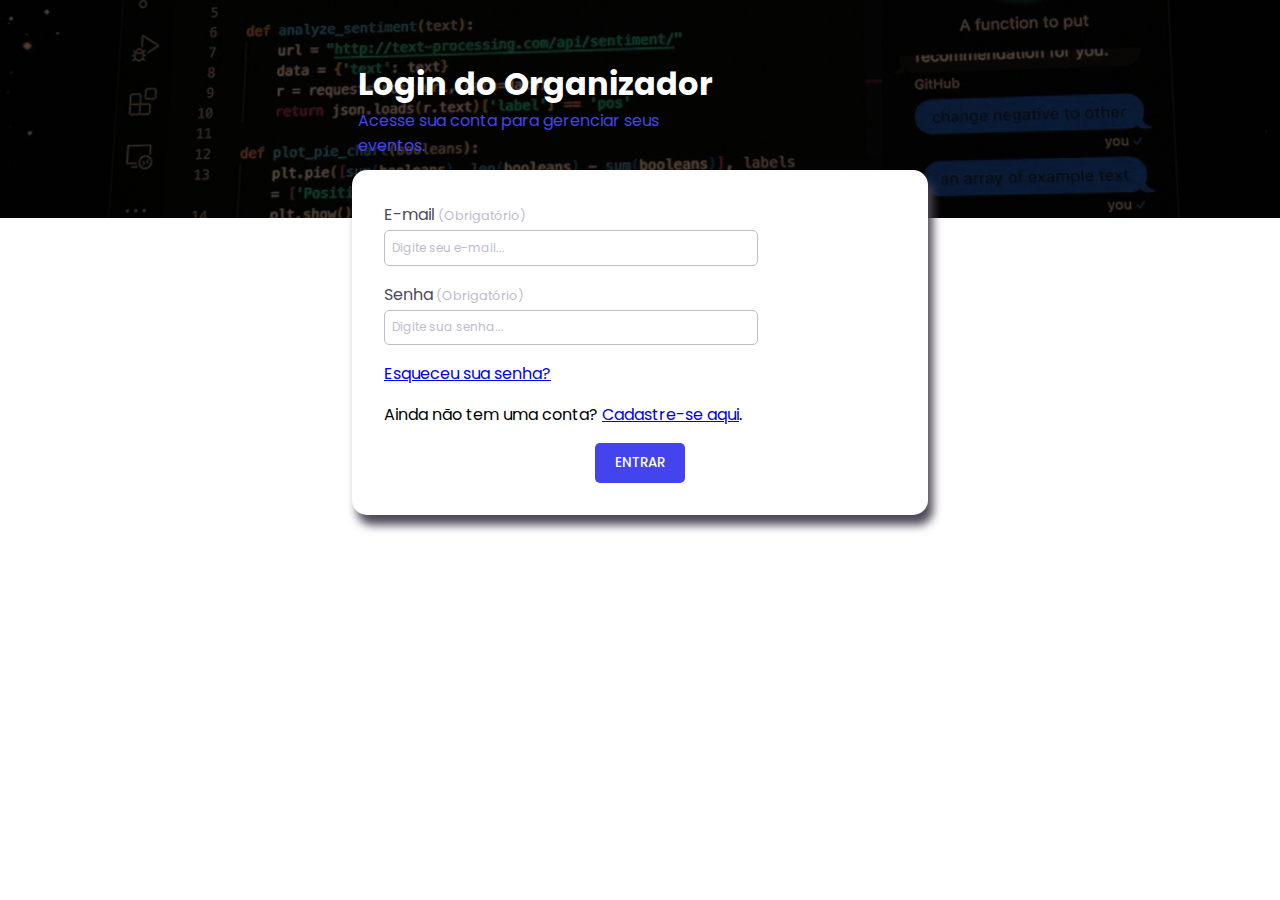
<file: loginorganizador.html>
<!DOCTYPE html>
<html lang="pt-br">
    <head>
        <meta charset="UTF-8">
        <meta name="viewport" content="width=device-width, initial-scale=1.0">
        <link rel="preconnect" href="https://fonts.googleapis.com">
        <link rel="preconnect" href="https://fonts.gstatic.com" crossorigin>
        <link href="https://fonts.googleapis.com/css2?family=Poppins:ital,wght@0,100;0,200;0,300;0,400;0,500;0,600;0,700;0,800;0,900&display=swap" rel="stylesheet">
        <link rel="stylesheet" href="eevento.css">
        <link rel="shortcut icon" href="assets/favicon.ico" type="image/x-icon">
        <title>Login do Organizador</title>
    </head>
<body>
    <header class="header">
        <div class="header__container">
            <h1 class="header__tittle">Login do Organizador</h1>
            <p class="header__text">Acesse sua conta para gerenciar seus eventos.</p>
        </div>
    </header>
    
    <main class="main">
        <form class="form" id="loginForm">
           <!-- Campo de e-mail -->
           <div class="camp">
            <label for="email" class="label__tittle">E-mail<span class="parenthesis"> (Obrigatório)</span></label>
            <input type="email" id="email" name="email" placeholder="Digite seu e-mail..." required>
        </div>

        <!-- Campo de senha -->
        <div class="camp">
            <label for="senha" class="label__tittle">Senha<span class="parenthesis"> (Obrigatório)</span></label>
            <input type="password" id="senha" name="senha" placeholder="Digite sua senha..." required>
        </div>

            <!-- Link para recuperação de senha -->
            <div class="camp">
                <a href="recuperar-senha.html" class="link__senha">Esqueceu sua senha?</a>
            </div>
             <!-- Link para cadastro -->
             <div class="camp text-center">
                <p class="link__cadastro">Ainda não tem uma conta? <a href="cadorganizador.html">Cadastre-se aqui</a>.</p>
            </div>

           <!-- Botão de login -->
            <div class="btn__container">
                <button type="submit" class="btn">
                    Entrar
                </button>
            </div>
        </form>
    </main>

    <script>
        // E-mail e senha válidos pré-definidos
        const EMAIL_VALIDO = "organizador@exemplo.com";
        const SENHA_VALIDA = "senha123";

        // Função para validar o login
        document.getElementById('loginForm').addEventListener('submit', function (event) {
            event.preventDefault(); // Evita o envio do formulário

            const email = document.getElementById('email').value;
            const senha = document.getElementById('senha').value;

            if (email === EMAIL_VALIDO && senha === SENHA_VALIDA) {
                // Redireciona para a tela de dashboard
                window.location.href = "dash.html";
            } else {
                alert("E-mail ou senha incorretos. Tente novamente.");
            }
        });
    </script>
</body>
</html>
</file>
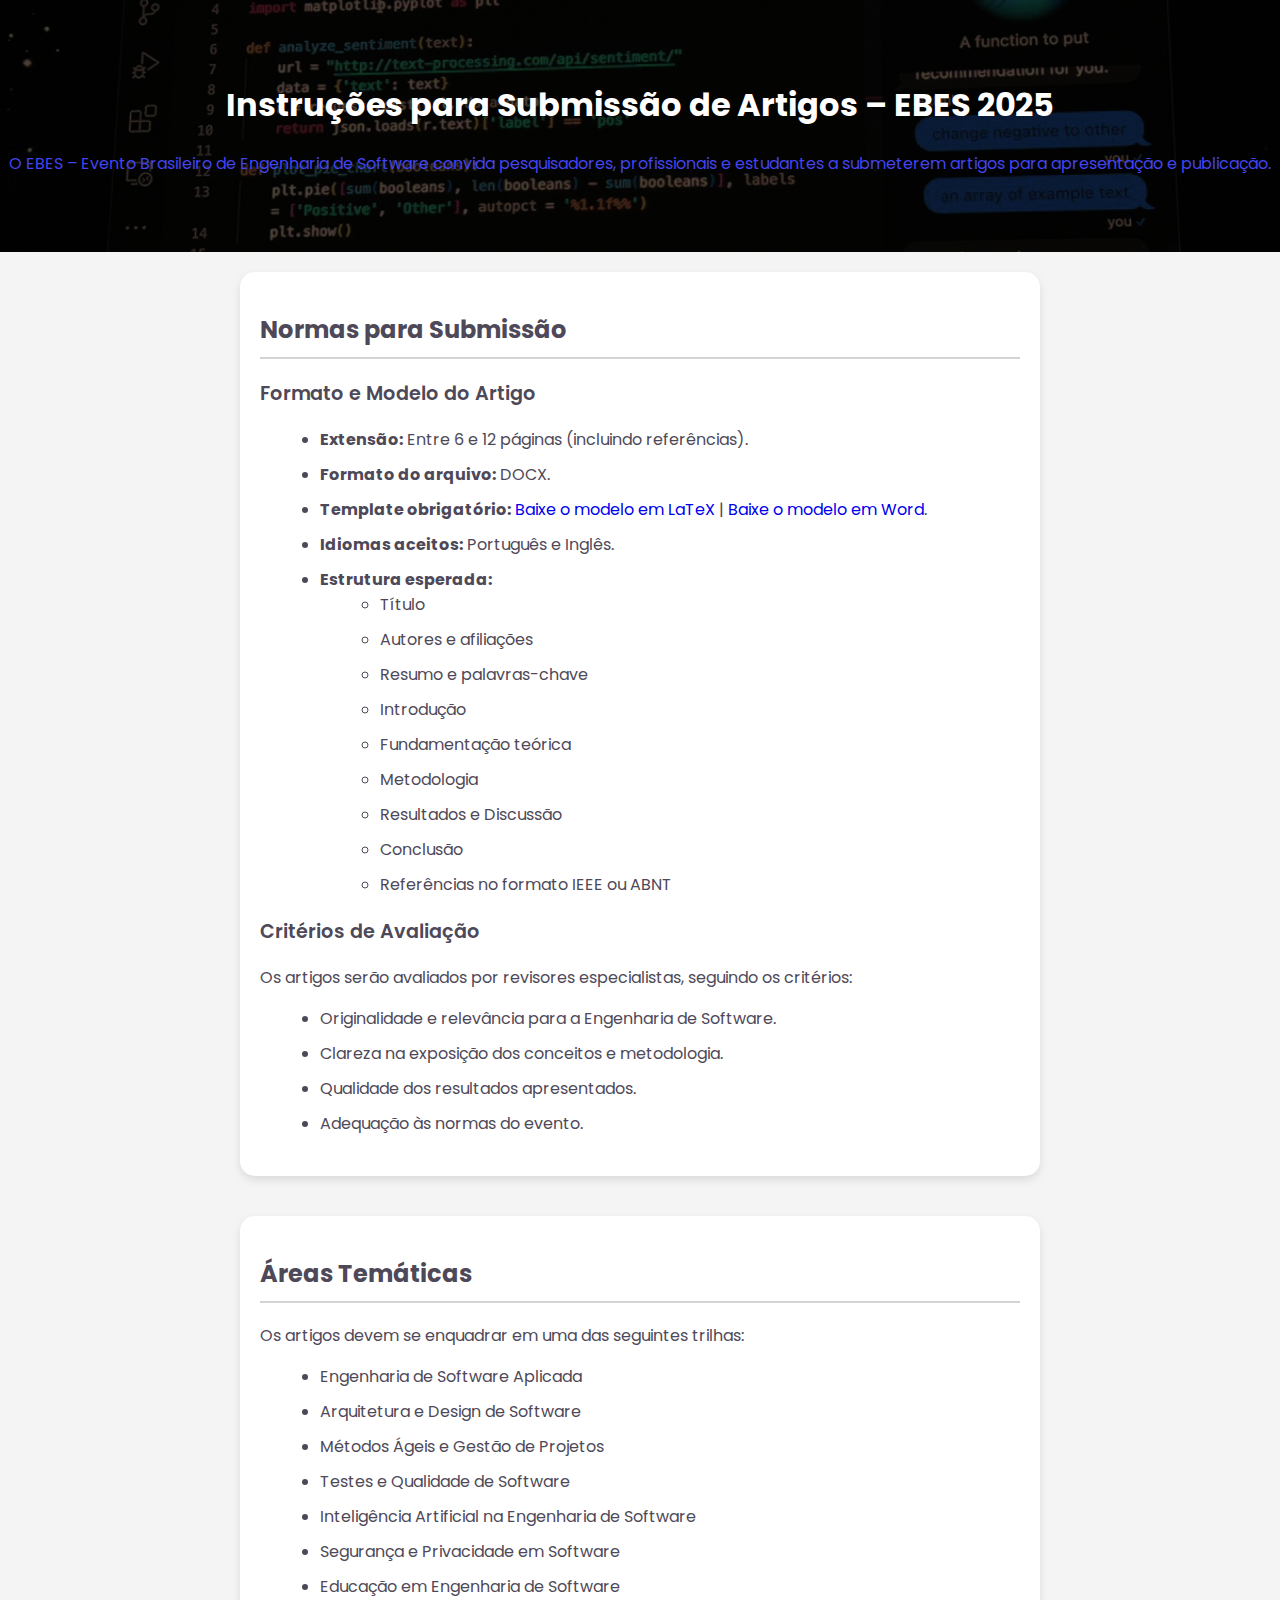
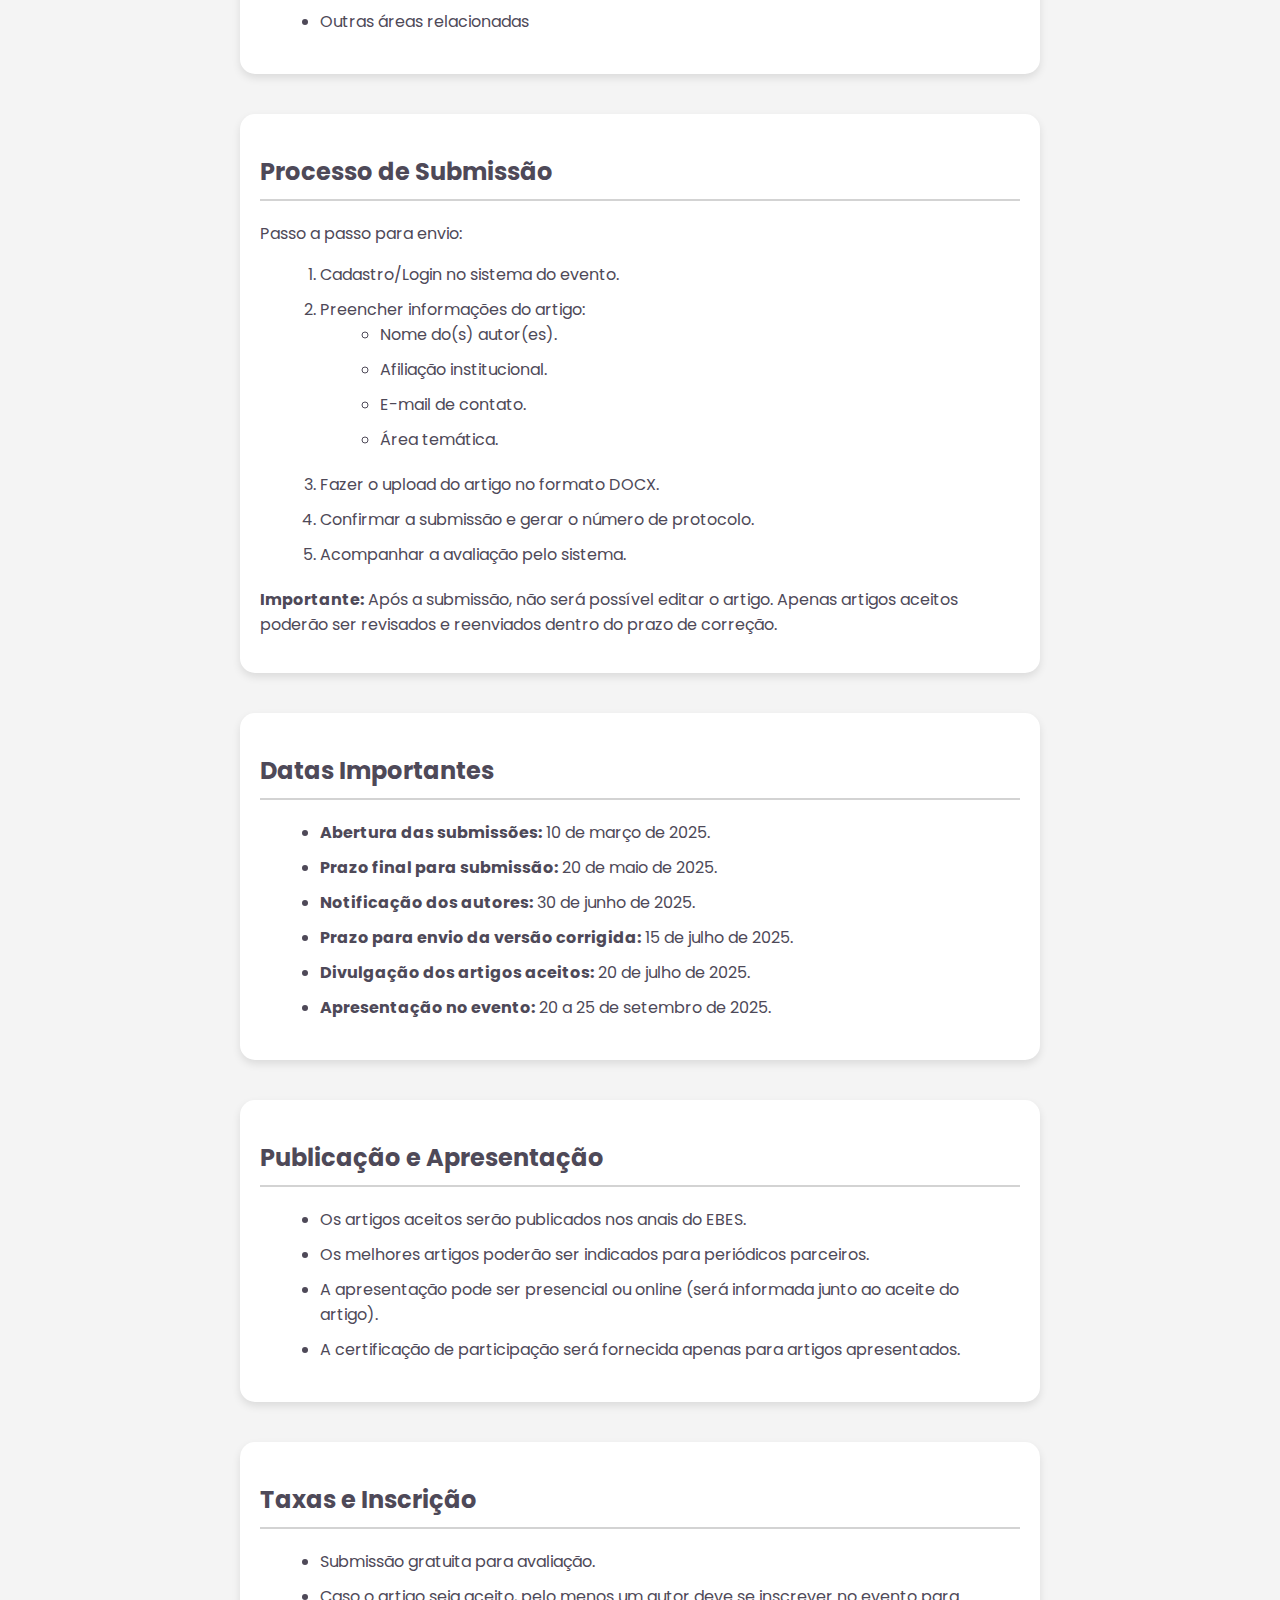
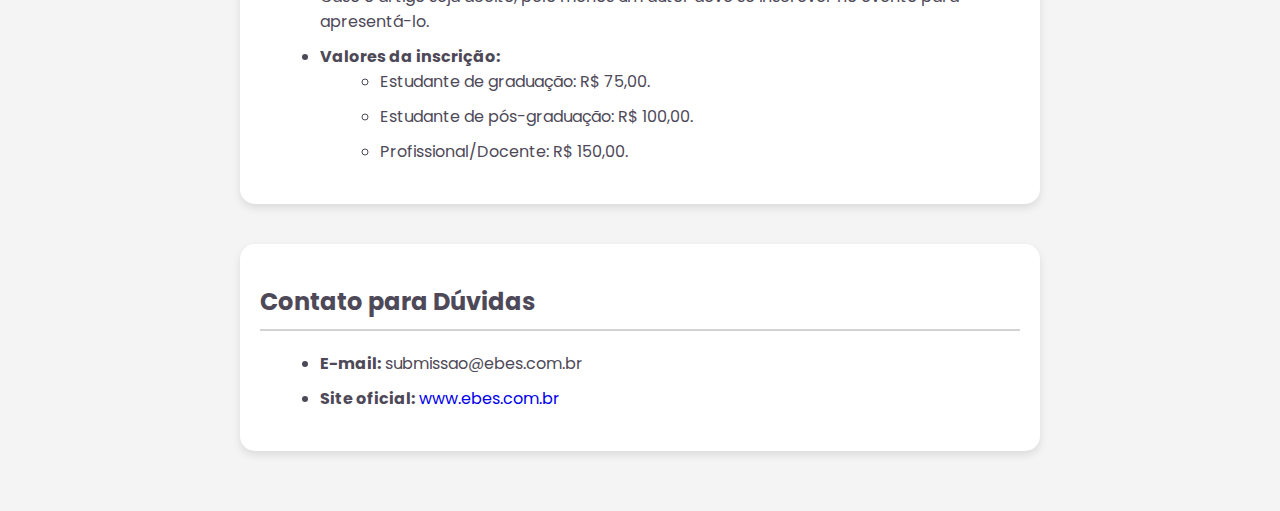
<file: sub.html>
<!DOCTYPE html>
<html lang="pt-br">
<head>
    <meta charset="UTF-8">
    <meta name="viewport" content="width=device-width, initial-scale=1.0">
    <link rel="preconnect" href="https://fonts.googleapis.com">
    <link rel="preconnect" href="https://fonts.gstatic.com" crossorigin>
    <link href="https://fonts.googleapis.com/css2?family=Poppins:ital,wght@0,100;0,200;0,300;0,400;0,500;0,600;0,700;0,800;0,900&display=swap" rel="stylesheet">
    <link rel="stylesheet" href="subb.css">
    <link rel="shortcut icon" href="assets/favicon.ico" type="image/x-icon">
    <title>Instruções para Submissão de Artigos – EBES 2025</title>
</head>
<body>
    <header class="header">
        <div class="header__container">
            <h1 class="header__tittle">Instruções para Submissão de Artigos – EBES 2025</h1>
            <p class="header__text">O EBES – Evento Brasileiro de Engenharia de Software convida pesquisadores, profissionais e estudantes a submeterem artigos para apresentação e publicação.</p>
        </div>
            
    </header>
    
    <main class="main">
       

        <!-- 2. Normas para Submissão -->
        <section class="section">
            <h2 class="tittle"> Normas para Submissão</h2>

            <!-- Formato e Modelo do Artigo -->
            <h3 class="subtittle"> Formato e Modelo do Artigo</h3>
            <ul>
                <li><strong>Extensão:</strong> Entre 6 e 12 páginas (incluindo referências).</li>
                <li><strong>Formato do arquivo:</strong> DOCX.</li>
                <li><strong>Template obrigatório:</strong> </span><a href="#"><span style="color: #4344EE;"></span>Baixe o modelo em LaTeX</span></a> | <a href="#">Baixe o modelo em Word</a>.</li>
                <li><strong>Idiomas aceitos:</strong> Português e Inglês.</li>
                <li><strong>Estrutura esperada:</strong>
                    <ul>
                        <li>Título</li>
                        <li>Autores e afiliações</li>
                        <li>Resumo e palavras-chave</li>
                        <li>Introdução</li>
                        <li>Fundamentação teórica</li>
                        <li>Metodologia</li>
                        <li>Resultados e Discussão</li>
                        <li>Conclusão</li>
                        <li>Referências no formato IEEE ou ABNT</li>
                    </ul>
                </li>
            </ul>

            <!-- Critérios de Avaliação -->
            <h3 class="subtittle"> Critérios de Avaliação</h3>
            <p>Os artigos serão avaliados por revisores especialistas, seguindo os critérios:</p>
            <ul>
                <li>Originalidade e relevância para a Engenharia de Software.</li>
                <li>Clareza na exposição dos conceitos e metodologia.</li>
                <li>Qualidade dos resultados apresentados.</li>
                <li>Adequação às normas do evento.</li>
            </ul>
        </section>

        <!-- 3. Áreas Temáticas -->
        <section class="section">
            <h2 class="tittle"> Áreas Temáticas</h2>
            <p>Os artigos devem se enquadrar em uma das seguintes trilhas:</p>
            <ul>
                <li>Engenharia de Software Aplicada</li>
                <li>Arquitetura e Design de Software</li>
                <li>Métodos Ágeis e Gestão de Projetos</li>
                <li>Testes e Qualidade de Software</li>
                <li>Inteligência Artificial na Engenharia de Software</li>
                <li>Segurança e Privacidade em Software</li>
                <li>Educação em Engenharia de Software</li>
                <li>Outras áreas relacionadas</li>
            </ul>
        </section>

        <!-- 4. Processo de Submissão -->
        <section class="section">
            <h2 class="tittle"> Processo de Submissão</h2>
            <p>Passo a passo para envio:</p>
            <ol>
                <li>Cadastro/Login no sistema do evento.</li>
                <li>Preencher informações do artigo:
                    <ul>
                        <li>Nome do(s) autor(es).</li>
                        <li>Afiliação institucional.</li>
                        <li>E-mail de contato.</li>
                        <li>Área temática.</li>
                    </ul>
                </li>
                <li>Fazer o upload do artigo no formato DOCX.</li>
                <li>Confirmar a submissão e gerar o número de protocolo.</li>
                <li>Acompanhar a avaliação pelo sistema.</li>
            </ol>
            <p><strong> Importante:</strong> Após a submissão, não será possível editar o artigo. Apenas artigos aceitos poderão ser revisados e reenviados dentro do prazo de correção.</p>
        </section>

        <!-- 5. Datas Importantes -->
        <section class="section">
            <h2 class="tittle"> Datas Importantes</h2>
            <ul>
                <li><strong>Abertura das submissões:</strong> 10 de março de 2025.</li>
                <li><strong>Prazo final para submissão:</strong> 20 de maio de 2025.</li>
                <li><strong>Notificação dos autores:</strong> 30 de junho de 2025.</li>
                <li><strong>Prazo para envio da versão corrigida:</strong> 15 de julho de 2025.</li>
                <li><strong>Divulgação dos artigos aceitos:</strong> 20 de julho de 2025.</li>
                <li><strong>Apresentação no evento:</strong> 20 a 25 de setembro de 2025.</li>
            </ul>
        </section>

        <!-- 6. Publicação e Apresentação -->
        <section class="section">
            <h2 class="tittle"> Publicação e Apresentação</h2>
            <ul>
                <li>Os artigos aceitos serão publicados nos anais do EBES.</li>
                <li>Os melhores artigos poderão ser indicados para periódicos parceiros.</li>
                <li>A apresentação pode ser presencial ou online (será informada junto ao aceite do artigo).</li>
                <li>A certificação de participação será fornecida apenas para artigos apresentados.</li>
            </ul>
        </section>

        <!-- 7. Taxas e Inscrição -->
        <section class="section">
            <h2 class="tittle"> Taxas e Inscrição</h2>
            <ul>
                <li>Submissão gratuita para avaliação.</li>
                <li>Caso o artigo seja aceito, pelo menos um autor deve se inscrever no evento para apresentá-lo.</li>
                <li><strong>Valores da inscrição:</strong>
                    <ul>
                        <li>Estudante de graduação: R$ 75,00.</li>
                        <li>Estudante de pós-graduação: R$ 100,00.</li>
                        <li>Profissional/Docente: R$ 150,00.</li>
                    </ul>
                </li>
            </ul>
        </section>

        <!-- 8. Contato para Dúvidas -->
        <section class="section">
            <h2 class="tittle"> Contato para Dúvidas</h2>
            <ul>
                <li><strong> E-mail:</strong> submissao@ebes.com.br</li>
                <li><strong> Site oficial:</strong> <a href="http://www.ebes.com.br">www.ebes.com.br</a></li>
               
            </ul>
        </section>
    </main>
</body>
</html>
</file>
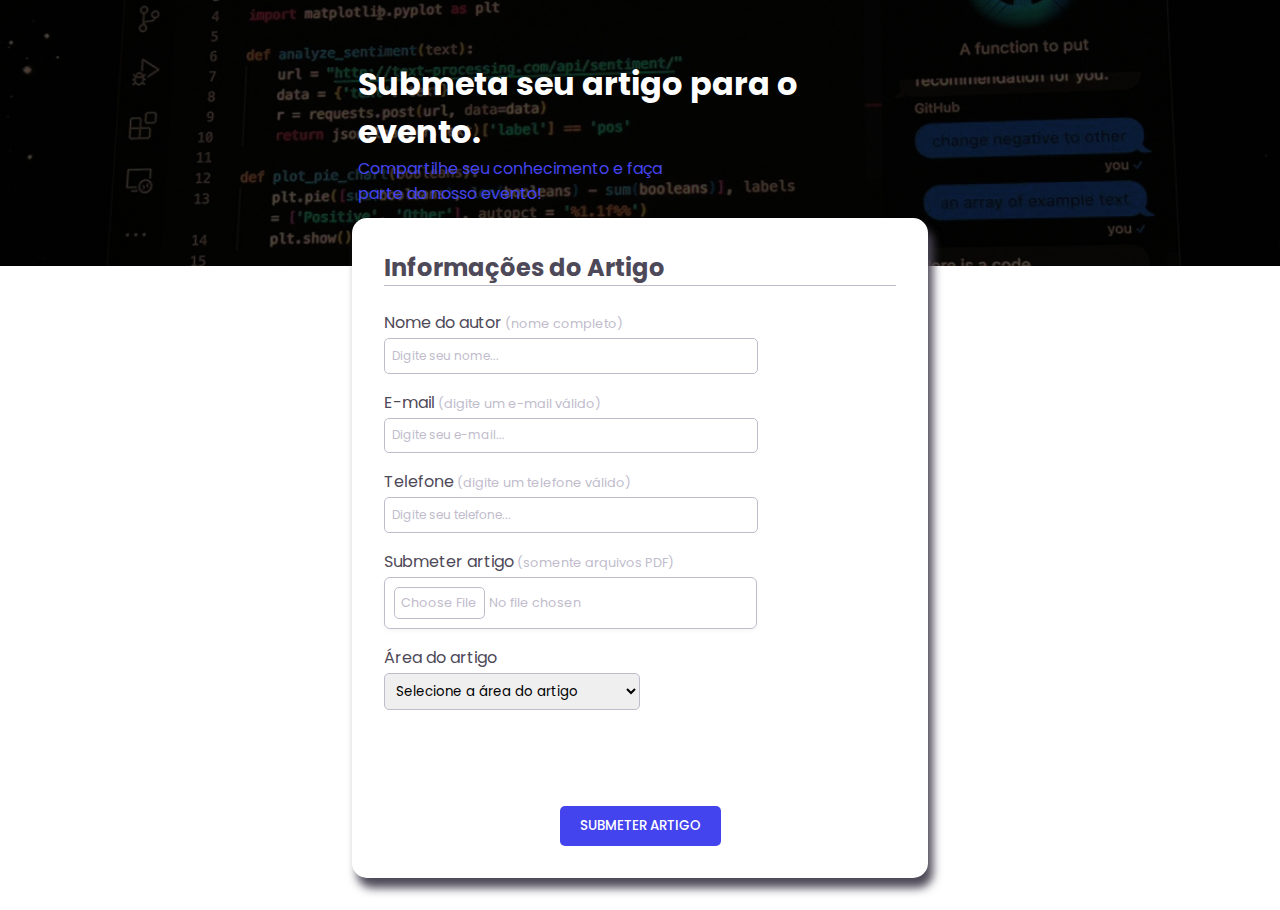
<file: subartigo.html>
<!DOCTYPE html>
<html lang="pt-br">
<head>
    <meta charset="UTF-8">
    <meta name="viewport" content="width=device-width, initial-scale=1.0">
    <link rel="preconnect" href="https://fonts.googleapis.com">
    <link rel="preconnect" href="https://fonts.gstatic.com" crossorigin>
    <link href="https://fonts.googleapis.com/css2?family=Poppins:ital,wght@0,100;0,200;0,300;0,400;0,500;0,600;0,700;0,800;0,900&display=swap" rel="stylesheet">
    <link rel="stylesheet" href="eevento.css">
    <link rel="shortcut icon" href="assets/favicon.ico" type="image/x-icon">
    <title>Submissão de Artigo</title>
</head>
<body>
    <header class="header">
        <div class="header__container">
            <h1 class="header__tittle">Submeta seu artigo para o evento.</h1>
            <p class="header__text">Compartilhe seu conhecimento e faça parte do nosso evento!</p>
        </div>
    </header>
    
    <main class="main">
        <form class="form">
            <fieldset class="infos fieldset">
                <h2 class="tittle">Informações do Artigo</h2>

                <!-- Nome do autor -->
                <div class="camp">
                    <label for="nome" class="label__tittle">Nome do autor<span class="parenthesis"> (nome completo)</span></label>
                    <input type="text" id="nome" name="nome" placeholder="Digite seu nome..." required>
                </div>

                <!-- E-mail -->
                <div class="camp">
                    <label for="email" class="label__tittle">E-mail<span class="parenthesis"> (digite um e-mail válido)</span></label>
                    <input type="email" id="email" name="email" placeholder="Digite seu e-mail..." required>
                </div>

                <!-- Telefone -->
                <div class="camp">
                    <label for="telefone" class="label__tittle">Telefone<span class="parenthesis"> (digite um telefone válido)</span></label>
                    <input type="tel" id="telefone" name="telefone" placeholder="Digite seu telefone..." required>
                </div>

                <!-- Submissão de arquivo em PDF -->
                <div class="camp">
                    <label for="arquivo" class="label__tittle">Submeter artigo<span class="parenthesis"> (somente arquivos PDF)</span></label>
                    <input type="file" id="arquivo" name="arquivo" accept="application/pdf" required>
                </div>

                <!-- Área do artigo -->
                <div class="camp camp__select">
                    <label for="area" class="label__tittle">Área do artigo</label>
                    <select name="area" id="area" aria-label="Área do artigo" required>
                        <option value="selecione" selected disabled>Selecione a área do artigo</option>
                        <option value="educacao">Educação</option>
                        <option value="medicina">Medicina</option>
                        <option value="saude">Saúde e bem-estar</option>
                        <option value="direito">Direito</option>
                        <option value="agricultura">Agricultura, pesca e veterinária</option>
                        <option value="artes">Artes e humanidade</option>
                        <option value="religioso">Religioso e Espiritualidade</option>
                        <option value="engenharias">Engenharias</option>
                        <option value="negocios">Negócios e Administração</option>
                        <option value="empreendedorismo">Empreendedorismo e inovação</option>
                        <option value="computacao">Computação e Tecnologias da Informação</option>
                        <option value="ciencias">Ciências sociais e jornalismo</option>
                    </select>
                </div>
            </fieldset>

            <!-- Botão de submissão -->
            <div class="btn__container">
                <button type="submit" class="btn">
                    Submeter artigo
                </button>
            </div>
        </form>
    </main>

    <script>
		document.querySelector('form').addEventListener('submit', function (event) {
			const arquivo = document.getElementById('arquivo').files[0];
			if (arquivo && arquivo.type !== 'application/pdf') {
				alert('Por favor, envie um arquivo em formato PDF.');
				event.preventDefault();
			}
		});
		</script>
</body>
</html>
</file>
<file: eevento.css>
* {
    margin: 0;
    padding: 0;
    font-family: 'Poppins', sans-serif; /* Usar a fonte presente no resto das telas */
}

:root {
    --primary-font: 'Poppins', sans-serif;
    --background-header-color: #000000;
    --background-color: #ffffff;
    --white: #FFFFFF;
    --blue: #4344EE;
    --dark-gray: #4E4958;
    --light-grey: #C1BCCC;
}

.header {
    background-image: url('./img/back1.jpg'); /* Caminho para a sua imagem */
    background-size: cover; /* Ajusta a imagem para cobrir todo o elemento */
    background-position: center; /* Centraliza a imagem */
    background-repeat: no-repeat; /* Evita que a imagem se repita */
    color: white; /* Mantém o texto branco para contraste */
    padding: 60px 0; /* Ajusta o padding conforme necessário */
    justify-content: center;
}

.main,
.header,
.dia__hora__container,
.btn__container {
    display: flex;
}

.header__container {
    flex-direction: column;
    width: 44%;
}

.header__tittle,
.header__text,
.form,
.camp__select select,
.btn {
    font-family: var(--primary-font);
}

.header__tittle { 
    color: var(--white);
    font-weight: 700;
    font-size: 2em;
}


.header__text {
    color: var(--blue);
    width: 20em;
}

.main {
    justify-content: center;
    background-color: var(--background-color);
    height: 100%;
}

.form {
    flex-direction: column;
    background-color: white;;
    border-radius: 15px;
    width: 40%;
    padding: 2em;
    margin-bottom: 2em;
    margin-top: -3em;
    box-shadow: 5px 10px 10px var(--dark-gray);
}

.fieldset {
    padding-bottom: 5em;
}

.tittle {
    border-bottom: 1px solid var(--light-grey);
    margin-bottom: .8em;
    
    font-size: 1.5em; /* Aumentar o tamanho da fonte */
    font-family:  var(--primary-font);
    color: black; /* Definir a cor da fonte */
}

.infos, 
.privacy, 
.dia__hora {
    border: 0;
}

.camp {
    padding-bottom: 1em;
}

.camp input[type="text"],
.camp input[type="email"],
.camp input[type="password"],
.camp input[type="tel"],
.camp input[type="date"],
.camp input[type="time"],
.camp textarea,
.camp__select select {
    padding: 0.5em;
    border: 1px solid var(--light-grey);
    border-radius: 5px; /* Arredondar os cantos */
    display: block;
    width: 70%; /* Definir a largura das caixas de texto e da caixa suspensa */
}

.camp input[type="telefone"] {
    padding: 0.5em;
    border: 1px solid var(--light-grey);
    border-radius: 5px; /* Arredondar os cantos */
    display: block;
    width: 70%; /* Definir a largura das caixas de texto e da caixa suspensa */
}

.camp input[type="file"] {
    width: 100%;
    padding: 0.75em;
    border: 1px solid var(--light-grey);
    border-radius: 5px;
    font-size: 1em;
    font-family: 'Poppins', sans-serif;
    color: var(--light-grey);
    background-color: #fff;
    box-shadow: 0 2px 4px rgba(0, 0, 0, 0.1);
    transition: border-color 0.3s, box-shadow 0.3s;
}

.camp input[type="file"]::file-selector-button {
    font-family: 'Poppins', sans-serif;
    color: var(--light-grey);
    background-color: #fff;
    border: 1px solid var(--light-grey);
    border-radius: 5px;
    padding: 0.5em;
    cursor: pointer;
}

.camp input[type="file"]:focus {
    border-color: #4344EE;
    box-shadow: 0 2px 8px rgba(0, 0, 0, 0.2);
    outline: none;
}

.camp textarea,
.camp__select select {
    width: 50%;
}

.camp input[type="date"],
.camp input[type="time"] {
    width: 100%; /* Definir a largura total */
    padding: 0.75em; /* Aumentar o padding para tornar os campos maiores */
    border: 1px solid var(--light-grey); /* Definir a cor da borda */
    border-radius: 5px; /* Arredondar os cantos */
    font-size: 1em; /* Aumentar o tamanho da fonte */
    font-family: 'Poppins', sans-serif; /* Usar a fonte presente no resto das telas */
    box-shadow: 0 2px 4px rgba(0, 0, 0, 0.1); /* Adicionar sombra para um efeito mais bonito */
    transition: border-color 0.3s, box-shadow 0.3s; /* Adicionar transição para efeitos de foco */
}

.camp input[type="date"]:focus,
.camp input[type="time"]:focus {
    border-color: #4344EE; /* Alterar a cor da borda ao focar */
    box-shadow: 0 2px 8px rgba(0, 0, 0, 0.2); /* Aumentar a sombra ao focar */
    outline: none; /* Remover o outline padrão */
}

.label__tittle {
    display: block;
    margin-bottom: 0.2em;
    color: var(--dark-gray);
}

.parenthesis {
    color: var(--light-grey);
    font-size: .8em;
}

.camp__check {
    display: flex;
    align-items: center;
    padding-top: 1em;
}

.privacy__check {
    margin-right: 10px;
}

.dia__hora {
    justify-content: space-between;
}

.dia__hora .camp {
    margin-right: 1.5em;
}

.dia__hora input {
    color: var(--dark-gray);
}

.btn__container {
    justify-content: center;
}

.btn {
    background-color: #4344EE;
    color: #fff;
    border: none;
    padding: 10px 20px;
    border-radius: 5px; /* Arredondar os cantos */
    text-transform: uppercase;
    font-weight: 500;
    cursor: pointer;
    font-family: 'Poppins', sans-serif; /* Usar a fonte presente no resto das telas */
}
.btn:hover {
    background-color: #4344EE;
    opacity: 0.8;
}

input::placeholder,
textarea::placeholder,
select::placeholder {
  color: var(--light-grey); 
  font-style: normal; /* Remover o itálico */
  font-size: 0.9em;
}

input:focus::placeholder,
textarea:focus::placeholder,
select:focus::placeholder {
  color: transparent;
}

/* Estilos para telas maiores que 1024px */
@media screen and (min-width: 1024px) {
    .header__container {
        width: 44%;
    }

    .form {
        width: 40%;
    }

    .camp input[type="text"],
    .camp input[type="email"],
    .camp input[type="password"],
    .camp textarea,
    .camp input[type="tel"],
    .camp input[type="date"],
    .camp input[type="time"],
    .camp__select select {
        width: 70%;
    }

    .camp textarea,
    .camp__select select {
        width: 50%;
    }
}

/* Estilos para telas menores ou iguais a 1024px */
@media screen and (max-width: 1024px) {
    .header__container {
        width: 80%;
    }

    .form {
        width: 70%;
        justify-content: center;
    }

    .camp input[type="text"],
    .camp input[type="email"],
    .camp input[type="password"],
    .camp textarea,
    .camp input[type="tel"],
    .camp__select select {
        width: 100%;
    }

    .camp input[type="date"],
    .camp input[type="time"],
    .camp input[type="date"]
    {
        width: 50%;
    }

    .camp textarea,
    .camp__select select {
        width: 100%;
    }

    .dia__hora__container {
        flex-direction: column;
    }
}

.camp input[type="file"] {
    width: 69%; /* Definir a largura total */
    padding: 0.69em; /* Aumentar o padding para tornar o campo maior */
    border: 1px solid var(--light-grey); /* Definir a cor da borda */
    border-radius: 6px; /* Arredondar os cantos */
    font-size: 0.8em; /* Aumentar o tamanho da fonte */
    font-family: 'Poppins', sans-serif; /* Usar a fonte presente no resto das telas */
    color: var(--light-grey); /* Definir a cor da fonte */
    box-shadow: 0 2px 4px rgba(0, 0, 0, 0.04); /* Adicionar sombra para um efeito mais bonito */
    transition: border-color 0.3s, box-shadow 0.3s; /* Adicionar transição para efeitos de foco */
    background-color: #fff; /* Cor de fundo do input */
    
}

.camp input[type="file"]:focus {
    border-color: #4344EE; /* Alterar a cor da borda ao focar */
    box-shadow: 0 2px 6px rgba(0, 0, 0, 0.2); /* Aumentar a sombra ao focar */
    outline: none; /* Remover o outline padrão */
}

.tittle {
    font-size: 1.5em;
    font-weight: 700;
    color: var( --dark-gray);
    margin-bottom: 1em;
}
</file>
<file: dasho.css>
/* Estilos gerais */
* {
    margin: 0;
    padding: 0;
    font-family: 'Poppins', sans-serif;
}

:root {
    --primary-font: 'Poppins', sans-serif;
    --background-header-color: #000000;
    --background-color: #ffffff;
    --white: #FFFFFF;
    --blue: #4344EE;
    --dark-gray: #4E4958;
    --light-grey: #C1BCCC;
}

.header {
    background-image: url('./img/back1.jpg');
    background-size: cover;
    background-position: center;
    background-repeat: no-repeat;
    color: white;
    padding: 60px 0;
    justify-content: center;
    text-align: center;
}

.header__tittle {
    color: var(--white);
    font-weight: 700;
    font-size: 2em;
}

.header__text {
    color: var(--blue);
    font-size: 1.2em;
    margin-top: 10px;
}

.main {
    background-color: var(--background-color);
    padding: 20px;
}

/* Seções do Dashboard */
.section {
    margin-bottom: 40px;
    padding: 20px;
    background-color: var(--white);
    border-radius: 15px;
    box-shadow: 0 4px 8px rgba(0, 0, 0, 0.1);
}

.tittle {
    font-size: 1.5em;
    font-weight: 700;
    color: var(--dark-gray);
    margin-bottom: 20px;
    border-bottom: 2px solid var(--light-grey);
    padding-bottom: 10px;
}

/* Cards do Dashboard Resumo */
.dashboard__resumo {
    display: grid;
    grid-template-columns: repeat(auto-fit, minmax(200px, 1fr));
    gap: 20px;
}

.card {
    background-color: var(--white);
    padding: 20px;
    border-radius: 10px;
    box-shadow: 0 4px 8px rgba(0, 0, 0, 0.1);
    text-align: center;
}

.card h3 {
    font-size: 1.2rem;
    color: var(--dark-gray);
    margin-bottom: 10px;
}

.card p {
    font-size: 1.5rem;
    color: var(--blue);
    margin: 0;
}

/* Tabelas */
.tabela {
    width: 100%;
    border-collapse: collapse;
    background-color: var(--white);
    border-radius: 10px;
    box-shadow: 0 4px 8px rgba(0, 0, 0, 0.1);
}

.tabela th, .tabela td {
    padding: 12px;
    text-align: left;
    border-bottom: 1px solid var(--light-grey);
}

.tabela th {
    background-color: var(--blue);
    color: var(--white);
    font-weight: 500;
}

.tabela tr:hover {
    background-color: #f9f9f9;
}

.tabela button {
    background-color: var(--blue);
    color: var(--white);
    border: none;
    padding: 8px 12px;
    border-radius: 5px;
    cursor: pointer;
    margin-right: 5px;
}

.tabela button:hover {
    background-color: #3333cc;
}

/* Busca de Inscritos */
.camp {
    margin-bottom: 20px;
}

.camp input[type="text"] {
    width: calc(100% - 100px);
    padding: 10px;
    border: 1px solid var(--light-grey);
    border-radius: 5px;
    font-family: var(--primary-font);
}

.camp button {
    background-color: var(--blue);
    color: var(--white);
    border: none;
    padding: 10px 20px;
    border-radius: 5px;
    cursor: pointer;
}

.camp button:hover {
    background-color: #3333cc;
}

/* Gráficos (Placeholder) */
.graficos {
    background-color: var(--white);
    padding: 20px;
    border-radius: 10px;
    box-shadow: 0 4px 8px rgba(0, 0, 0, 0.1);
    text-align: center;
}

/* Resumo Financeiro */
.resumo__financeiro {
    background-color: var(--white);
    padding: 20px;
    border-radius: 10px;
    box-shadow: 0 4px 8px rgba(0, 0, 0, 0.1);
    margin-bottom: 20px;
}

.resumo__financeiro p {
    margin: 0;
    font-size: 1.1rem;
    color: var(--dark-gray);
}

/* Configuração da Conta */
.camp label {
    font-weight: 500;
    display: block;
    margin-bottom: 5px;
    color: var(--dark-gray);
}

.camp input[type="text"],
.camp input[type="email"],
.camp input[type="password"] {
    width: 100%;
    padding: 10px;
    border: 1px solid var(--light-grey);
    border-radius: 5px;
    font-family: var(--primary-font);
}

.camp button {
    background-color: var(--blue);
    color: var(--white);
    border: none;
    padding: 10px 20px;
    border-radius: 5px;
    cursor: pointer;
}

.camp button:hover {
    background-color: #3333cc;
}

/* Suporte e Ajuda */
.suporte {
    background-color: var(--white);
    padding: 20px;
    border-radius: 10px;
    box-shadow: 0 4px 8px rgba(0, 0, 0, 0.1);
}

.suporte a {
    color: var(--blue);
    text-decoration: none;
}

.suporte a:hover {
    text-decoration: underline;
}

/* Responsividade */
@media screen and (max-width: 768px) {
    .dashboard__resumo {
        grid-template-columns: repeat(auto-fit, minmax(150px, 1fr));
    }

    .tabela th, .tabela td {
        padding: 8px;
    }

    .camp input[type="text"] {
        width: 100%;
    }

    .camp button {
        width: 100%;
        margin-top: 10px;
    }
}
</file>
<file: subb.css>
:root {
    --dark-gray: #4E4958;
    --blue: #4344EE;
    --white: #FFFFFF;
    --background-color: #f4f4f4;
    --light-grey: #d3d3d3;
}

/* Estilos gerais */
body {
    font-family: 'Poppins', sans-serif;
    background-color: #f4f4f4;
    margin: 0;
    padding: 0;
    color: var(--dark-gray); /* Adiciona a cor das fontes */
}

.header {
    background-image: url('./img/back1.jpg');
    background-size: cover;
    background-position: center;
    background-repeat: no-repeat;
    color: white;
    padding: 60px 0;
    text-align: center;
}



.header__tittle {
    color: var(--white);
    font-weight: 700;
    font-size: 2em;
}

.header__text {
    color: var(--blue);
    font-size: 1em;
    margin-top: 10px;
   
}



.main {
    background-color: var(--background-color);
    padding: 20px;
    max-width: 800px; /* Limita a largura do conteúdo */
    margin: 0 auto; /* Centraliza o conteúdo */
}

.section {
    margin-bottom: 40px;
    padding: 20px;
    background-color: var(--white);
    border-radius: 15px;
    box-shadow: 0 4px 8px rgba(0, 0, 0, 0.1);
}

.tittle {
    font-size: 1.5em;
    font-weight: 700;
    color: var(--dark-gray);
    margin-bottom: 20px;
    border-bottom: 2px solid var(--light-grey);
    padding-bottom: 10px;
}

.subtittle {
    font-size: 1.2em;
    font-weight: 600;
    color: var(-dark-gray);
    margin-top: 20px;
}

ul, ol {
    margin-left: 20px;
    margin-bottom: 20px;
}

li {
    margin-bottom: 10px;
}

a {
    color: var(-dark-gray);
    text-decoration: none;
}

a:hover {
    text-decoration: underline;
}
</file>
